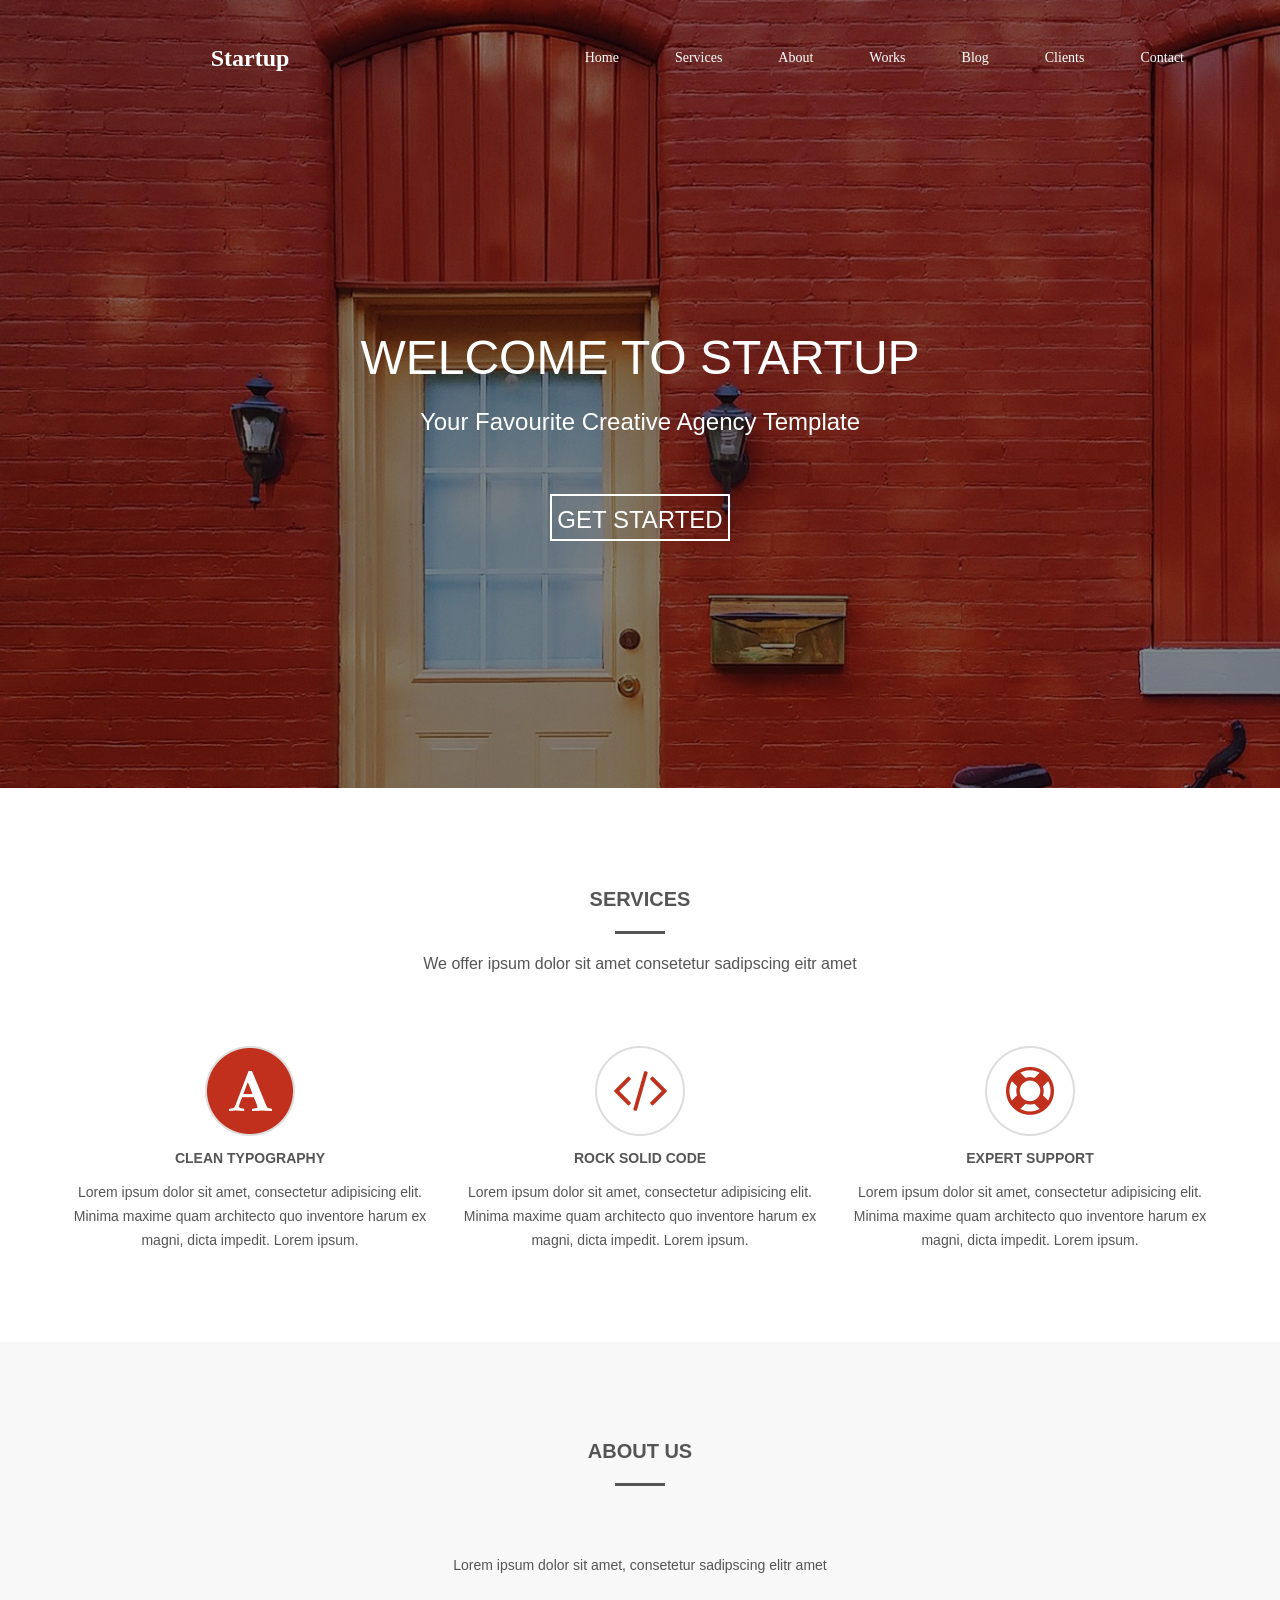
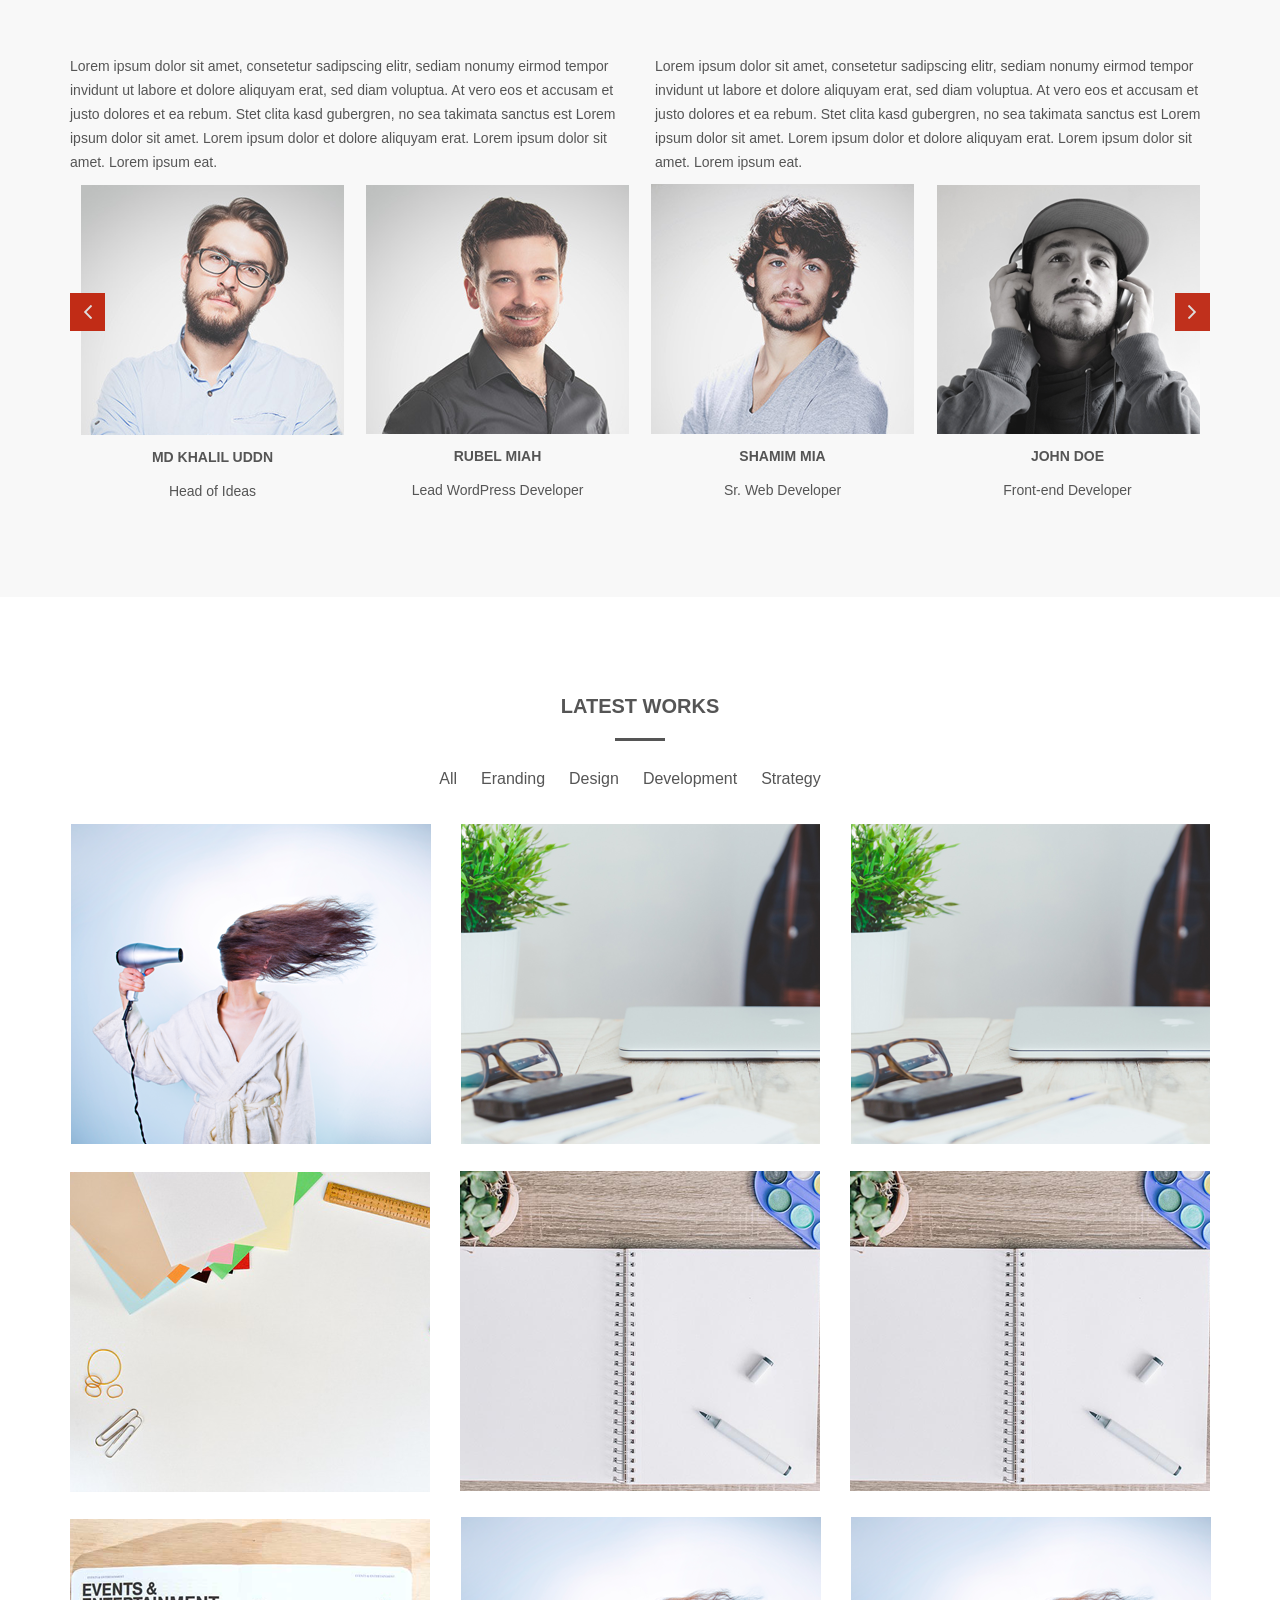
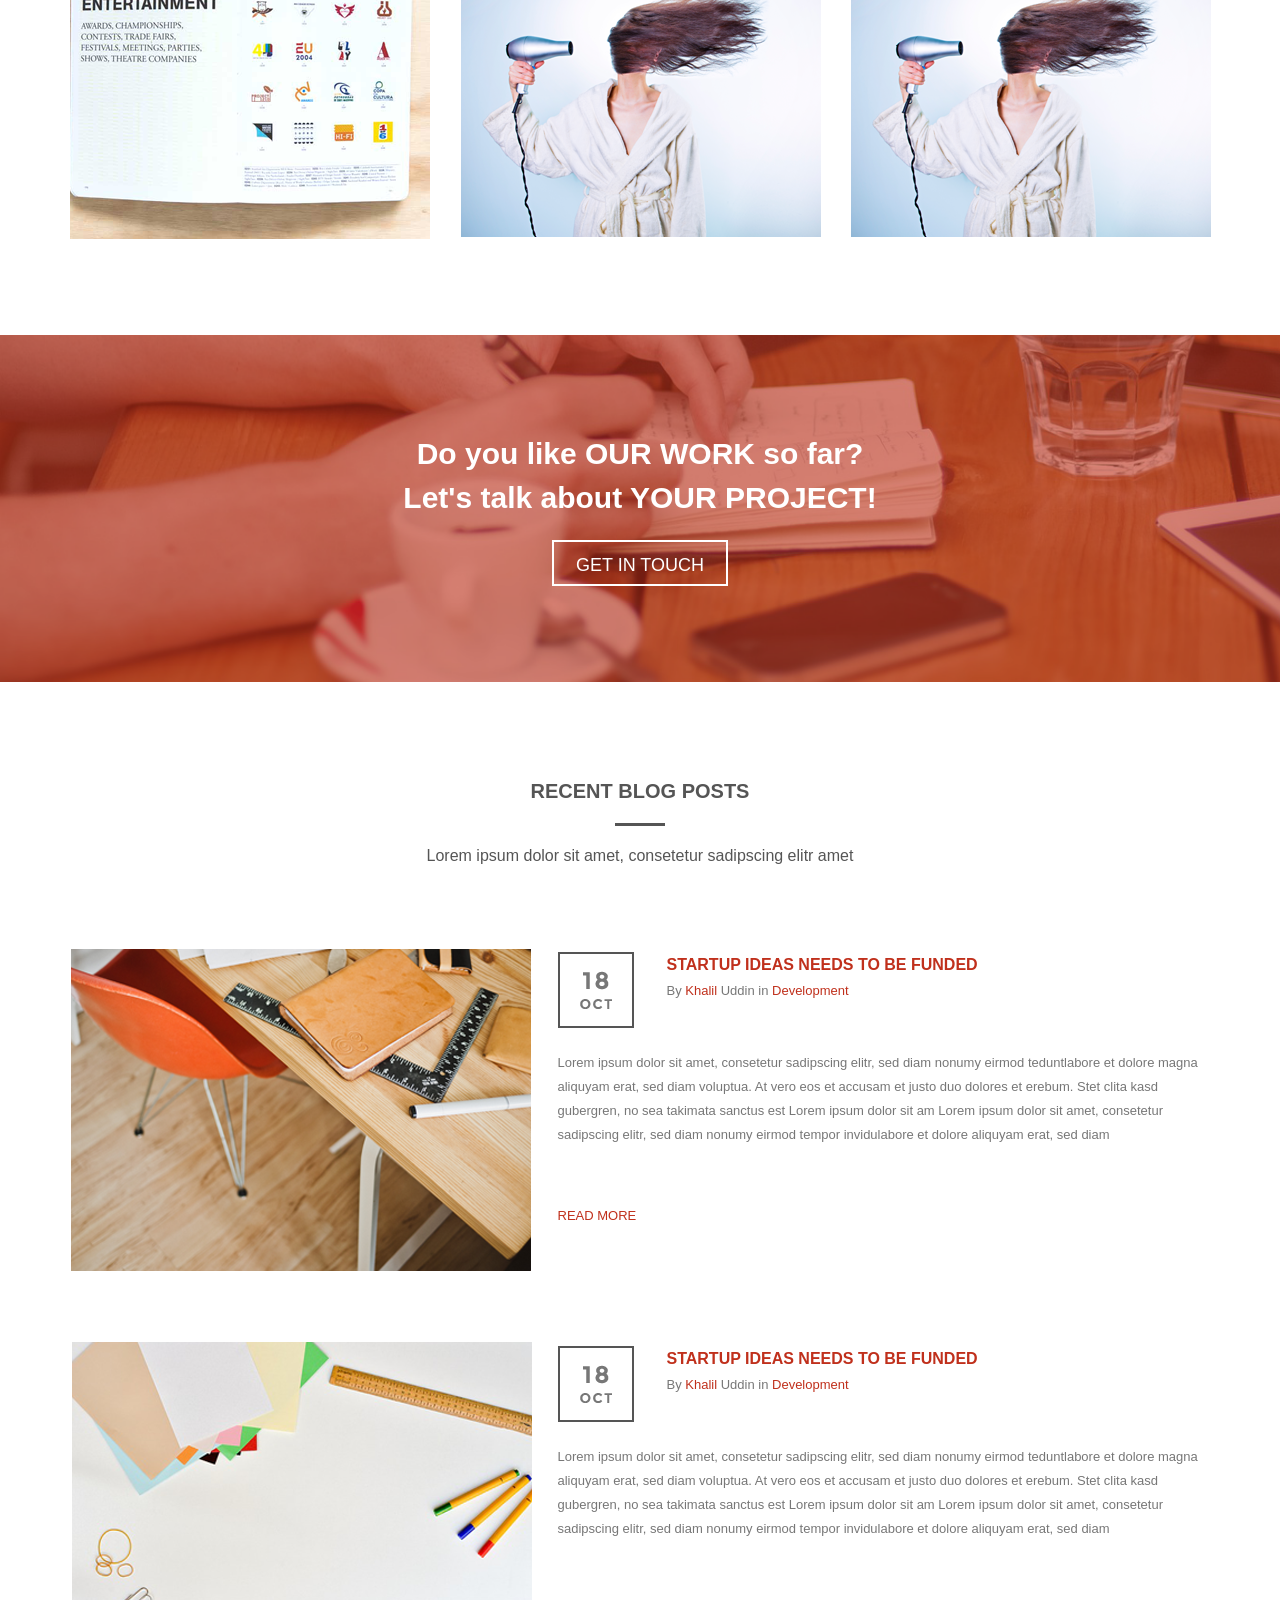
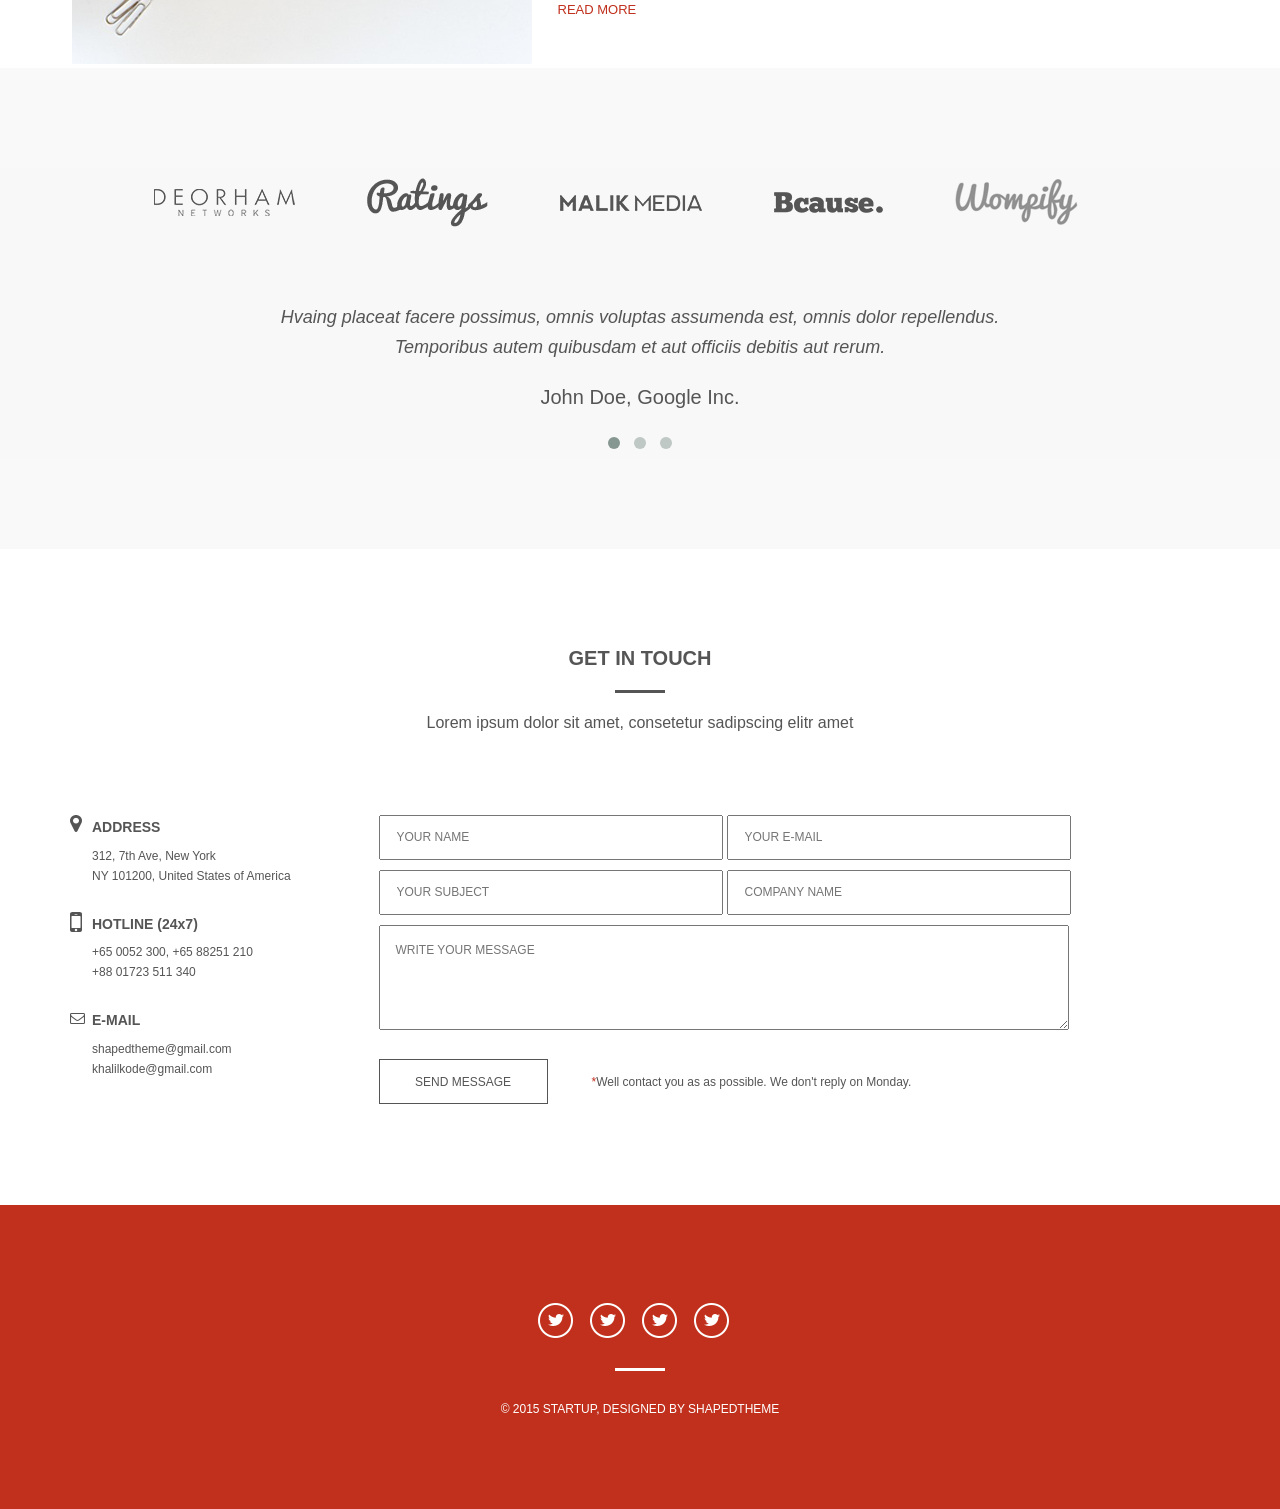
<file: example/index.html>
<!DOCTYPE html>
<html lang="ru">
<head>
	<meta charset="UTF-8">
	<meta http-equiv="X-UA-Compatible" content="IE=edge" />
	<meta name="viewport" content="width=device-width, initial-scale=1.0" />

	<!-- Titles -->
	<title>Start HTML - Bootstrap</title>
	<meta name="keywords" content="Ключевые слова...">
    <meta name="description" content="Описание страницы...">

	<!-- Syles -->
	<link rel="stylesheet" href="libs/bootstrap/css/bootstrap.min.css">
	<link rel="stylesheet" href="css/main.css">
	<link rel="stylesheet" type="text/css" href="css/default.css" />
    <link rel="stylesheet" type="text/css" href="css/component.css" />
	<link rel="stylesheet" href="fonts/noto/noto.css">
	<link rel="stylesheet" href="fonts/notoserif/notoserif.css">
	<link rel="stylesheet" href="fonts/als-rubl/als-rubl.css">

	<!-- Owl Carousel -->
	<link rel="stylesheet" href="libs/owl-carousel/owl.carousel.css">
	<link rel="stylesheet" href="libs/owl-carousel/owl.theme.css">

	<!-- FavIcons -->
	<link rel="shortcut icon" href="img/favicons/favicon-48x48.ico"  type="image/x-icon" />
    <link rel="apple-touch-icon" href="img/favicons/apple-touch-icon.png">
	
	<script src="js/modernizr.custom.js"></script>
    
	<!-- HTML5 shim and Respond.js for IE8 support of HTML5 elements and media queries -->
	    <!-- WARNING: Respond.js doesn't work if you view the page via file:// -->
	    <!--[if lt IE 9]>
	      <script src="https://oss.maxcdn.com/html5shiv/3.7.3/html5shiv.min.js"></script>
	      <script src="https://oss.maxcdn.com/respond/1.4.2/respond.min.js"></script>
	    <![endif]-->
</head>
<body>

	<!--[if lt IE 8]>
	    <p class="browserupgrade">Вы используете <strong>устаревшую</strong> версию браузера. Пожалуйста <a href="http://browsehappy.com/">обновите свой браузер</a>.</p>
	<![endif]-->

	<!-- Здесь пишем код -->
   

	<div class="header">
	    <div class="container">
	        <div class="row">
	            <div class="col-xs-12 col-sm-12 col-md-12 col-lg-4">
	                <div class="logo">
	                   <a href="#">Startup</a>
	                </div>
	            </div>
	            <div class="col-xs-12 col-sm-12 col-md-12 col-lg-8 nav_margin">
	                <nav>
                        <a href="#" id="pull">Navigation</a>
	                    <ul id="mobile_nav">
	                        <li><a href="#">Home</a></li>
	                        <li><a href="#">Services</a></li>
	                        <li><a href="#">About</a></li>
	                        <li><a href="#">Works</a></li>
	                        <li><a href="#">Blog</a></li>
	                        <li><a href="#">Clients</a></li>
	                        <li><a href="#">Contact</a></li>
	                    </ul>
	                </nav>
	            </div>
	        </div>
	        <div class="row">
	            <div class="col-xs-12 banner">
	                <h1>WELCOME TO STARTUP</h1>
	                <h3>Your Favourite Creative Agency Template</h3>
	                <div class="get_started">
	                    <a href="#">GET STARTED</a>
	                </div>
	            </div>
	        </div>
	    </div>
	</div>
	
	
	<div class="slide2">
	    <div class="container">
	    <div class="row">
	        <div class="col-xs-12">
	            <h4>SERVICES</h4>
	            <div class="metka"></div>
	            <p class="about">We offer ipsum dolor sit amet consetetur sadipscing eitr amet</p>
	        </div>
	    </div>
	    <div class="row">
	        <div class="col-xs-12 col-sm-12 col-md-4 col-lg-4">
	            <div class="punkt">
	                <img src="img/a.png" alt="">
	                <h6>CLEAN TYPOGRAPHY</h6>
	                <p>Lorem ipsum dolor sit amet, consectetur adipisicing elit. Minima maxime quam architecto quo inventore harum ex magni, dicta impedit. Lorem ipsum.</p>
	            </div>
	        </div>
	        <div class="col-xs-12 col-sm-12 col-md-4 col-lg-4">
	            <div class="punkt">
	                <img src="img/b.png" alt="">
	                <h6>ROCK SOLID CODE</h6>
	                <p>Lorem ipsum dolor sit amet, consectetur adipisicing elit. Minima maxime quam architecto quo inventore harum ex magni, dicta impedit. Lorem ipsum.</p>
	            </div>
	        </div>
	        <div class="col-xs-12 col-sm-12 col-md-4 col-lg-4">
	            <div class="punkt">
	                <img src="img/c.png" alt="">
	                <h6>EXPERT SUPPORT</h6>
	                <p>Lorem ipsum dolor sit amet, consectetur adipisicing elit. Minima maxime quam architecto quo inventore harum ex magni, dicta impedit. Lorem ipsum.</p>
	            </div>
	        </div>
	    </div>
	</div>
	</div>

    
    <div class="slide3">
        <div class="container">
       <div class="row">
	        <div class="col-xs-12">
	            <h4>ABOUT US</h4>
	            <div class="metka"></div>
	            <p class="about">Lorem ipsum dolor sit amet, consetetur sadipscing elitr amet</p>
	        </div>
	    </div>
        <div class="row">
            <div class="col-xs-12 col-sm-6 col-md-6 col-lg-6">
                <p>Lorem ipsum dolor sit amet, consetetur sadipscing elitr, sediam nonumy eirmod tempor invidunt ut labore et dolore aliquyam erat, sed diam voluptua. At vero eos et accusam et justo dolores et ea rebum. Stet clita kasd gubergren, no sea takimata sanctus est Lorem ipsum dolor sit amet. Lorem ipsum dolor et dolore aliquyam erat. Lorem ipsum dolor sit amet. Lorem ipsum eat.</p>
            </div>
            <div class="col-xs-12 col-sm-6 col-md-6 col-lg-6">
                <p>Lorem ipsum dolor sit amet, consetetur sadipscing elitr, sediam nonumy eirmod tempor invidunt ut labore et dolore aliquyam erat, sed diam voluptua. At vero eos et accusam et justo dolores et ea rebum. Stet clita kasd gubergren, no sea takimata sanctus est Lorem ipsum dolor sit amet. Lorem ipsum dolor et dolore aliquyam erat. Lorem ipsum dolor sit amet. Lorem ipsum eat.</p>
            </div>
        </div>
        <div class="row">
            <div class="col-xs-12 col-lg-12 slide4">
                <div id="slider_container" class="owl-carousel">
                   <div class="foto">
                       <div class="decoration">
                          <ul>
                              <li><a href="#"><img src="img/fb.png" alt=""></a></li>
                              <li><a href="#"><img src="img/twitter.png" alt=""></a></li>
                              <li><a href="#"><img src="img/google.png" alt=""></a></li>
                              <li><a href="#"><img src="img/in.png" alt=""></a></li>
                          </ul> 
                       </div>
                        <img src="img/foto1.png" alt="">
                        <h6>MD KHALIL UDDN</h6>
                        <p class="special">Head of Ideas</p>
                   </div>
                   <div class="foto">
                       <div class="decoration">
                          <ul>
                              <li><a href="#"><img src="img/fb.png" alt=""></a></li>
                              <li><a href="#"><img src="img/twitter.png" alt=""></a></li>
                              <li><a href="#"><img src="img/google.png" alt=""></a></li>
                              <li><a href="#"><img src="img/in.png" alt=""></a></li>
                          </ul> 
                       </div>
                        <img src="img/foto2.png" alt="">
                        <h6>RUBEL MIAH</h6>
                        <p class="special">Lead WordPress Developer</p>
                   </div>
                   <div class="foto">
                       <div class="decoration">
                          <ul>
                              <li><a href="#"><img src="img/fb.png" alt=""></a></li>
                              <li><a href="#"><img src="img/twitter.png" alt=""></a></li>
                              <li><a href="#"><img src="img/google.png" alt=""></a></li>
                              <li><a href="#"><img src="img/in.png" alt=""></a></li>
                          </ul> 
                       </div>
                        <img src="img/foto3.png" alt="">
                        <h6>SHAMIM MIA</h6>
                        <p class="special">Sr. Web Developer</p>
                   </div>
                   <div class="foto">
                       <div class="decoration">
                          <ul>
                              <li><a href="#"><img src="img/fb.png" alt=""></a></li>
                              <li><a href="#"><img src="img/twitter.png" alt=""></a></li>
                              <li><a href="#"><img src="img/google.png" alt=""></a></li>
                              <li><a href="#"><img src="img/in.png" alt=""></a></li>
                          </ul> 
                       </div>
                        <img src="img/foto4.png" alt="">
                        <h6>JOHN DOE</h6>
                        <p class="special">Front-end Developer</p>
                   </div>
                   <div class="foto">
                       <div class="decoration">
                          <ul>
                              <li><a href="#"><img src="img/fb.png" alt=""></a></li>
                              <li><a href="#"><img src="img/twitter.png" alt=""></a></li>
                              <li><a href="#"><img src="img/google.png" alt=""></a></li>
                              <li><a href="#"><img src="img/in.png" alt=""></a></li>
                          </ul> 
                       </div>
                        <img src="img/foto1.png" alt="">
                        <h6>MD KHALIL UDDN</h6>
                        <p class="special">Head of Ideas</p>
                   </div>
                   <div class="foto">
                       <div class="decoration">
                          <ul>
                              <li><a href="#"><img src="img/fb.png" alt=""></a></li>
                              <li><a href="#"><img src="img/twitter.png" alt=""></a></li>
                              <li><a href="#"><img src="img/google.png" alt=""></a></li>
                              <li><a href="#"><img src="img/in.png" alt=""></a></li>
                          </ul> 
                       </div>
                        <img src="img/foto2.png" alt="">
                        <h6>RUBEL MIAH</h6>
                        <p class="special">Lead WordPress Developer</p>
                   </div>
                </div>
            </div>
        </div>

         </div>
    </div>
    
   <div class="slide6">
        <div class="container">
       <div class="row">
	        <div class="col-xs-12">
	            <h4>LATEST WORKS</h4>
	            <div class="metka"></div>
	            <div class="latest">
	                <ul>
	                    <li><a href="#">All</a></li>
	                    <li><a href="#">Eranding</a></li>
	                    <li><a href="#">Design</a></li>
	                    <li><a href="#">Development</a></li>
	                    <li><a href="#">Strategy</a></li>
	                </ul>
	            </div>
	        </div>
	    </div>
        
        <div class="row">
			<div class="col-xs-12 col-sm-12 col-md-12 col-lg-4 slide5">
			    <div class="grid cs-style-6">
					<figure>
						<img src="img/img1.png" alt="img01">
						<figcaption>
							<h3>Hair Dresser</h3>
							<span>Branding</span>
							<a href="http://dribbble.com/shots/1115632-Camera">VIEW  ></a>
						</figcaption>
					</figure>
				</div>
				<div class="grid cs-style-6">
					<figure>
						<img src="img/img3.png" alt="img03">
						<figcaption>
							<h3>Hair Dresser</h3>
							<span>Branding</span>
							<a href="http://dribbble.com/shots/1117308-Phone">VIEW  ></a>
						</figcaption>
					</figure>
				</div>
				<div class="grid cs-style-6">
					<figure>
						<img src="img/img4.png" alt="img04">
						<figcaption>
							<h3>Hair Dresser</h3>
							<span>Branding</span>
							<a href="http://dribbble.com/shots/1116685-Settings">VIEW  ></a>
						</figcaption>
					</figure>
                </div>
            </div>
            <div class="col-xs-12 col-sm-12 col-md-12 col-lg-4 slide5">
			    <div class="grid cs-style-6">
					<figure>
						<img src="img/img2.png" alt="img02">
						<figcaption>
							<h3>Hair Dresser</h3>
							<span>Branding</span>
							<a href="http://dribbble.com/shots/1115960-Music">VIEW  ></a>
						</figcaption>
					</figure>
				</div>
				<div class="grid cs-style-6">
					<figure>
						<img src="img/img5.png" alt="img05">
						<figcaption>
							<h3>Hair Dresser</h3>
							<span>Branding</span>
							<a href="http://dribbble.com/shots/1116775-Safari">VIEW  ></a>
						</figcaption>
					</figure>
				</div>
				<div class="grid cs-style-6">
					<figure>
						<img src="img/img1.png" alt="img06">
						<figcaption>
							<h3>Hair Dresser</h3>
							<span>Branding</span>
							<a href="http://dribbble.com/shots/1118904-Game-Center">VIEW  ></a>
						</figcaption>
					</figure>
				 </div>
            </div>
             <div class="col-xs-12 col-sm-12 col-md-12 col-lg-4 slide5">
			   <div class="grid cs-style-6">
					<figure>
						<img src="img/img2.png" alt="img02">
						<figcaption>
							<h3>Hair Dresser</h3>
							<span>Branding</span>
							<a href="http://dribbble.com/shots/1115960-Music">VIEW  ></a>
						</figcaption>
					</figure>
				</div>
				<div class="grid cs-style-6">
					<figure>
						<img src="img/img5.png" alt="img05">
						<figcaption>
							<h3>Hair Dresser</h3>
							<span>Branding</span>
							<a href="http://dribbble.com/shots/1116775-Safari">VIEW  ></a>
						</figcaption>
					</figure>
				</div>
				<div class="grid cs-style-6">
					<figure>
						<img src="img/img1.png" alt="img06">
						<figcaption>
							<h3>Hair Dresser</h3>
							<span>Branding</span>
							<a href="http://dribbble.com/shots/1118904-Game-Center">VIEW  ></a>
						</figcaption>
					</figure>
				</div>
			</div>
        </div>
    </div>
   </div>
    
    
    <div class="slide7">
        <div class="container">
        <div class="row">
            <div class="col-xs-12">
                <h4>Do you like OUR WORK so far?<br>
                Let's talk about YOUR PROJECT!
                </h4>
                <a href="#">GET IN TOUCH</a>
            </div>
        </div>
    </div>
    </div>
    
    <div class="slide8">
        <div class="container">
            <div class="row">
	            <div class="col-xs-12">
	                <h4>RECENT BLOG POSTS</h4>
	                <div class="metka"></div>
	                <p class="about">Lorem ipsum dolor sit amet, consetetur sadipscing elitr amet</p>
	            </div>
	        </div>
	        <div class="row">
	            <div class="col-xs-12 col-sm-12 col-md-5">
	                <div class="pikchar">
	                    <img src="img/recent_img.png" alt="">
	                </div>
	            </div>
	            <div class="col-xs-12 col-sm-12 col-md-7">
	                <div class="october">
	                    <div class="data">
	                        <img src="img/data.png" alt="">
	                    </div>
	                    <div class="caption">
	                        <h6>STARTUP IDEAS NEEDS TO BE FUNDED</h6>
	                        <p>By <span>Khalil</span> Uddin in <span>Development</span></p>
	                    </div>
	                </div>
	                <p class="opis">Lorem ipsum dolor sit amet, consetetur sadipscing elitr, sed diam nonumy eirmod teduntlabore et dolore magna aliquyam erat, sed diam voluptua. At vero eos et accusam et justo duo dolores et erebum. Stet clita kasd gubergren, no sea takimata sanctus est Lorem ipsum dolor sit am Lorem ipsum dolor sit amet, consetetur sadipscing elitr, sed diam nonumy eirmod tempor invidulabore et dolore aliquyam erat, sed diam </p>
	                <a href="#">READ MORE</a>
	            </div>
	        </div>
	        <div class="row">
	            <div class="col-xs-12 col-sm-12 col-md-5">
	                <div class="pikchar">
	                    <img src="img/recent_img1.png" alt="">
	                </div>
	            </div>
	            <div class="col-xs-12 col-sm-12 col-md-7">
	                <div class="october">
	                    <div class="data">
	                        <img src="img/data.png" alt="">
	                    </div>
	                    <div class="caption">
	                        <h6>STARTUP IDEAS NEEDS TO BE FUNDED</h6>
	                        <p>By <span>Khalil</span> Uddin in <span>Development</span></p>
	                    </div>
	                </div>
	                <p class="opis">Lorem ipsum dolor sit amet, consetetur sadipscing elitr, sed diam nonumy eirmod teduntlabore et dolore magna aliquyam erat, sed diam voluptua. At vero eos et accusam et justo duo dolores et erebum. Stet clita kasd gubergren, no sea takimata sanctus est Lorem ipsum dolor sit am Lorem ipsum dolor sit amet, consetetur sadipscing elitr, sed diam nonumy eirmod tempor invidulabore et dolore aliquyam erat, sed diam </p>
	                <a href="#">READ MORE</a>
	            </div>
	        </div>
        </div>
    </div>
    
    <div class="slide9">
        <div class="container">
            <div class="row">
                <div class="col-xs-12">
                    <ul>
                    <li><img src="img/logo1.png" alt=""></li>
                    <li><img src="img/logo2.png" alt=""></li>
                    <li><img src="img/logo3.png" alt=""></li>
                    <li><img src="img/logo4.png" alt=""></li>
                    <li><img src="img/logo6.png" alt=""></li>
                </ul>
                </div>
            </div>
            <div class="row">
                <div class="col-xs-12">
                   <div id="slider_container_2" class="owl-carousel">
                        <div class="text">
                            <p>
                                Hvaing placeat facere possimus, omnis voluptas assumenda est, omnis dolor repellendus.<br>Temporibus autem quibusdam et aut officiis debitis aut rerum.
                            </p>
                            <h3>John Doe, Google Inc.</h3>
                        </div>
                        <div class="text">
                            <p>
                                Hvaing placeat facere possimus, omnis voluptas assumenda est, omnis dolor repellendus.<br>Temporibus autem quibusdam et aut officiis debitis aut rerum.
                            </p>
                            <h3>John Doe, Google Inc.</h3>
                        </div>
                        <div class="text">
                            <p>
                                Hvaing placeat facere possimus, omnis voluptas assumenda est, omnis dolor repellendus.<br>Temporibus autem quibusdam et aut officiis debitis aut rerum.
                            </p>
                            <h3>John Doe, Google Inc.</h3>
                        </div>
                    </div>
                </div>
            </div>
        </div>
    </div>
    
    <div class="slide10">
        <div class="container">
            <div class="row">
	            <div class="col-xs-12">
	                <h4>GET IN TOUCH</h4>
	                <div class="metka"></div>
	                <p class="about">Lorem ipsum dolor sit amet, consetetur sadipscing elitr amet</p>
	            </div>
	        </div>
	        <div class="row">
	            <div class="col-xs-12 col-md-3 col-lg-3">
	                <div class="address">
	                    <h5>ADDRESS</h5>
	                    <p>312, 7th Ave, New York<br>NY 101200, United States of America</p>
	                </div>
	                <div class="hotline">
	                    <h5>HOTLINE (24x7)</h5>
	                    <p>+65 0052 300, +65 88251 210<br>+88 01723 511 340</p>
	                </div>
	                <div class="mail">
	                    <h5>E-MAIL</h5>
	                    <p>shapedtheme@gmail.com<br>khalilkode@gmail.com</p>
	                </div>
	            </div>
	            <div class="col-xs-12 col-md-9 col-lg-9">
	                 <form id="first_column" method="post" action="index.html">
                        <p><input type="text" name="name" value="" placeholder="YOUR NAME"></p>
                        <p><input type="text" name="email" value="" placeholder="YOUR E-MAIL"></p>
                        
                    </form>
                    <form id="second_column" method="post" action="index.html">
                        <p><input type="text" name="subject" value="" placeholder="YOUR SUBJECT"></p>
                        <p><input type="text" name="company" value="" placeholder="COMPANY NAME"></p>
                    </form>
                    <form method="post" action="index.html">
                        <p><textarea type="text" name="about" cols="84" rows="5" wrap="hard" value="" placeholder="WRITE YOUR MESSAGE"></textarea></p>
                    </form>
                    <div class="buttom">
                        <a href="#">SEND MESSAGE</a>
                        <p><span>*</span>Well contact you as as possible. We don't reply on Monday.</p>
                    </div>
	            </div>
	        </div>
        </div>
    </div>
    <div class="slide11">
        <div class="container">
            <div class="row">
                <div class="col-xs-12">
                    <ul>
                        <li><img src="img/footer_img.png" alt=""></li>
                        <li><img src="img/footer_img.png" alt=""></li>
                        <li><img src="img/footer_img.png" alt=""></li>
                        <li><img src="img/footer_img.png" alt=""></li>
                    </ul>
                     <div class="metka footer"></div>
                     <p>&#169 2015 STARTUP, DESIGNED BY SHAPEDTHEME</p>
                </div>
            </div> 
        </div>
    </div>
    <script src="https://ajax.googleapis.com/ajax/libs/jquery/1.11.3/jquery.min.js"></script>
	<script>window.jQuery || document.write('<script src="libs/jquery/jquery-1.11.2.min.js"><\/script>')</script>
	<!-- Vendors scripts -->
	<script src="libs/jquery/jquery-1.11.2.min.js"></script>
	<script src="libs/bootstrap/js/bootstrap.min.js"></script>
	<script src="libs/owl-carousel/owl.carousel.min.js"></script>
	<script src="js/toucheffects.js"></script>
	<!-- User script -->
	<script src="js/main.js"></script>
<!--	<script src="js/jquery.flatshadow.js"></script>-->


</body>
</html>
</file>
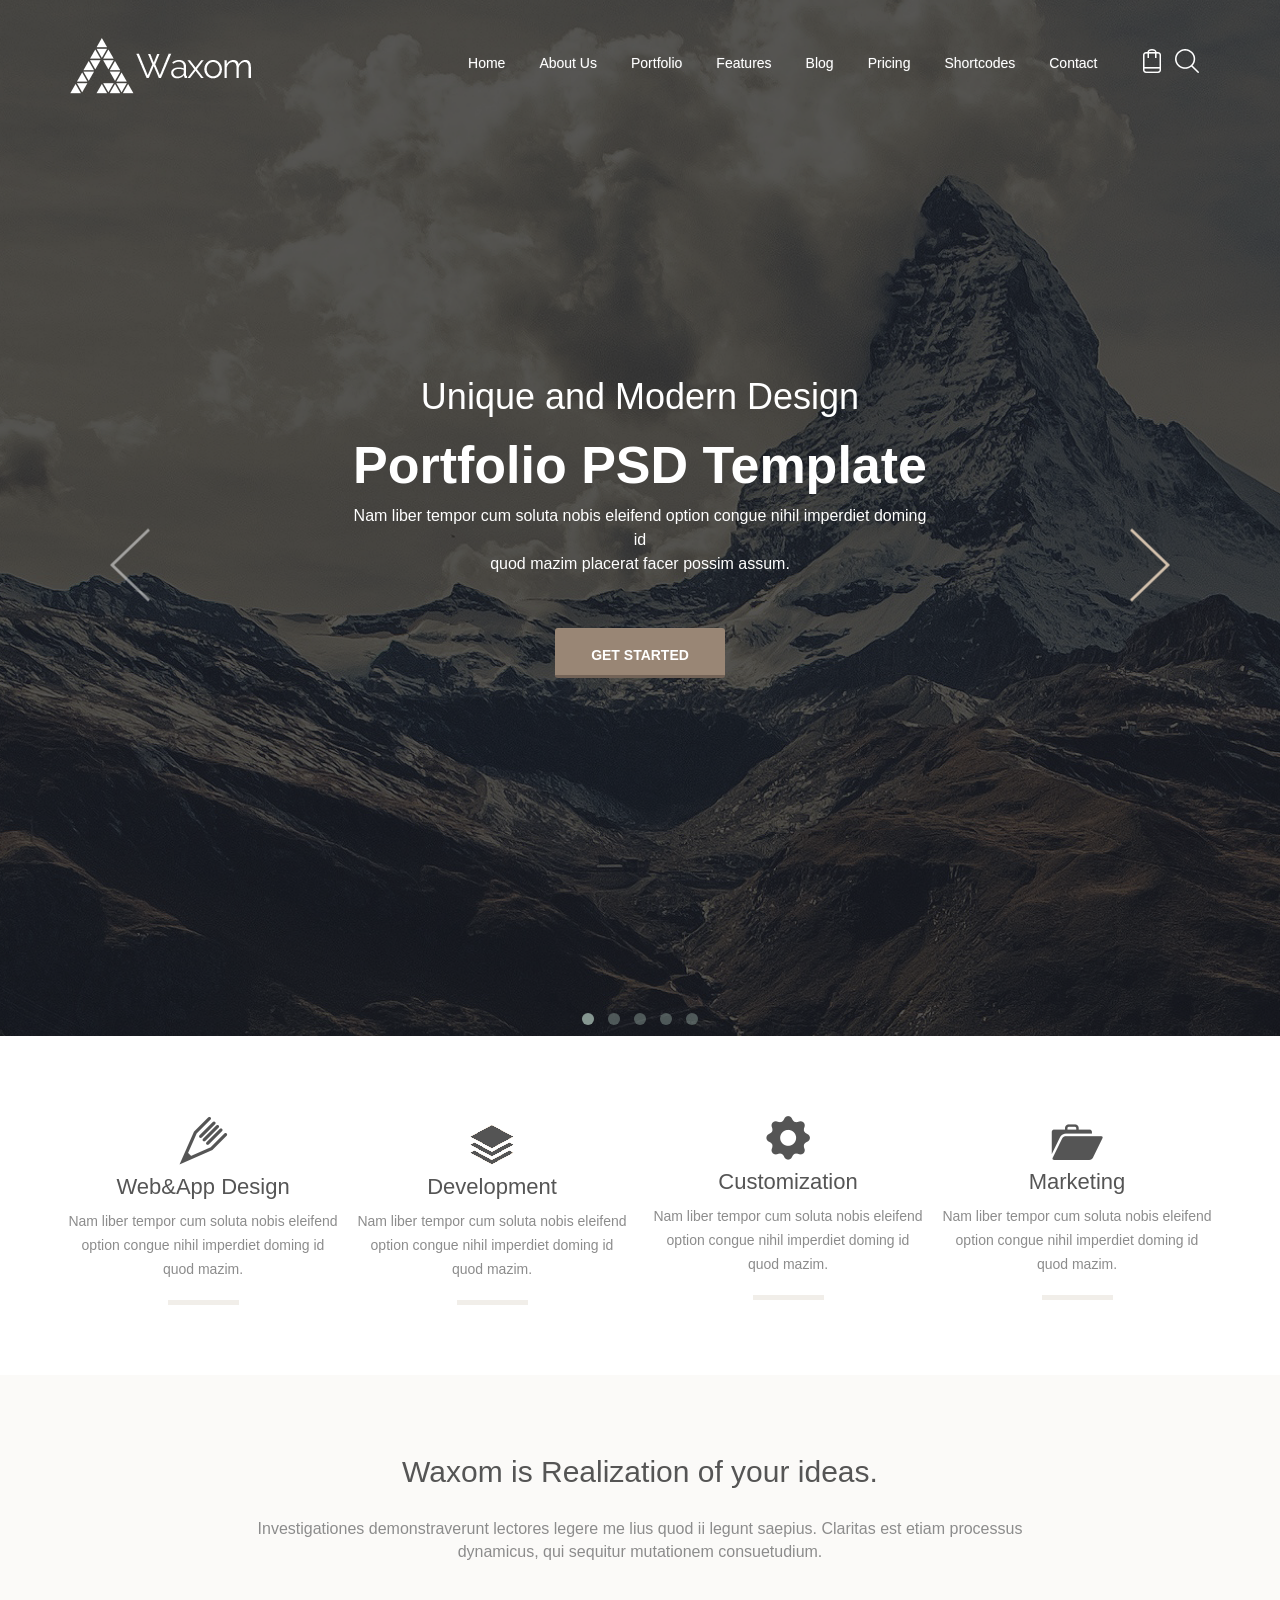
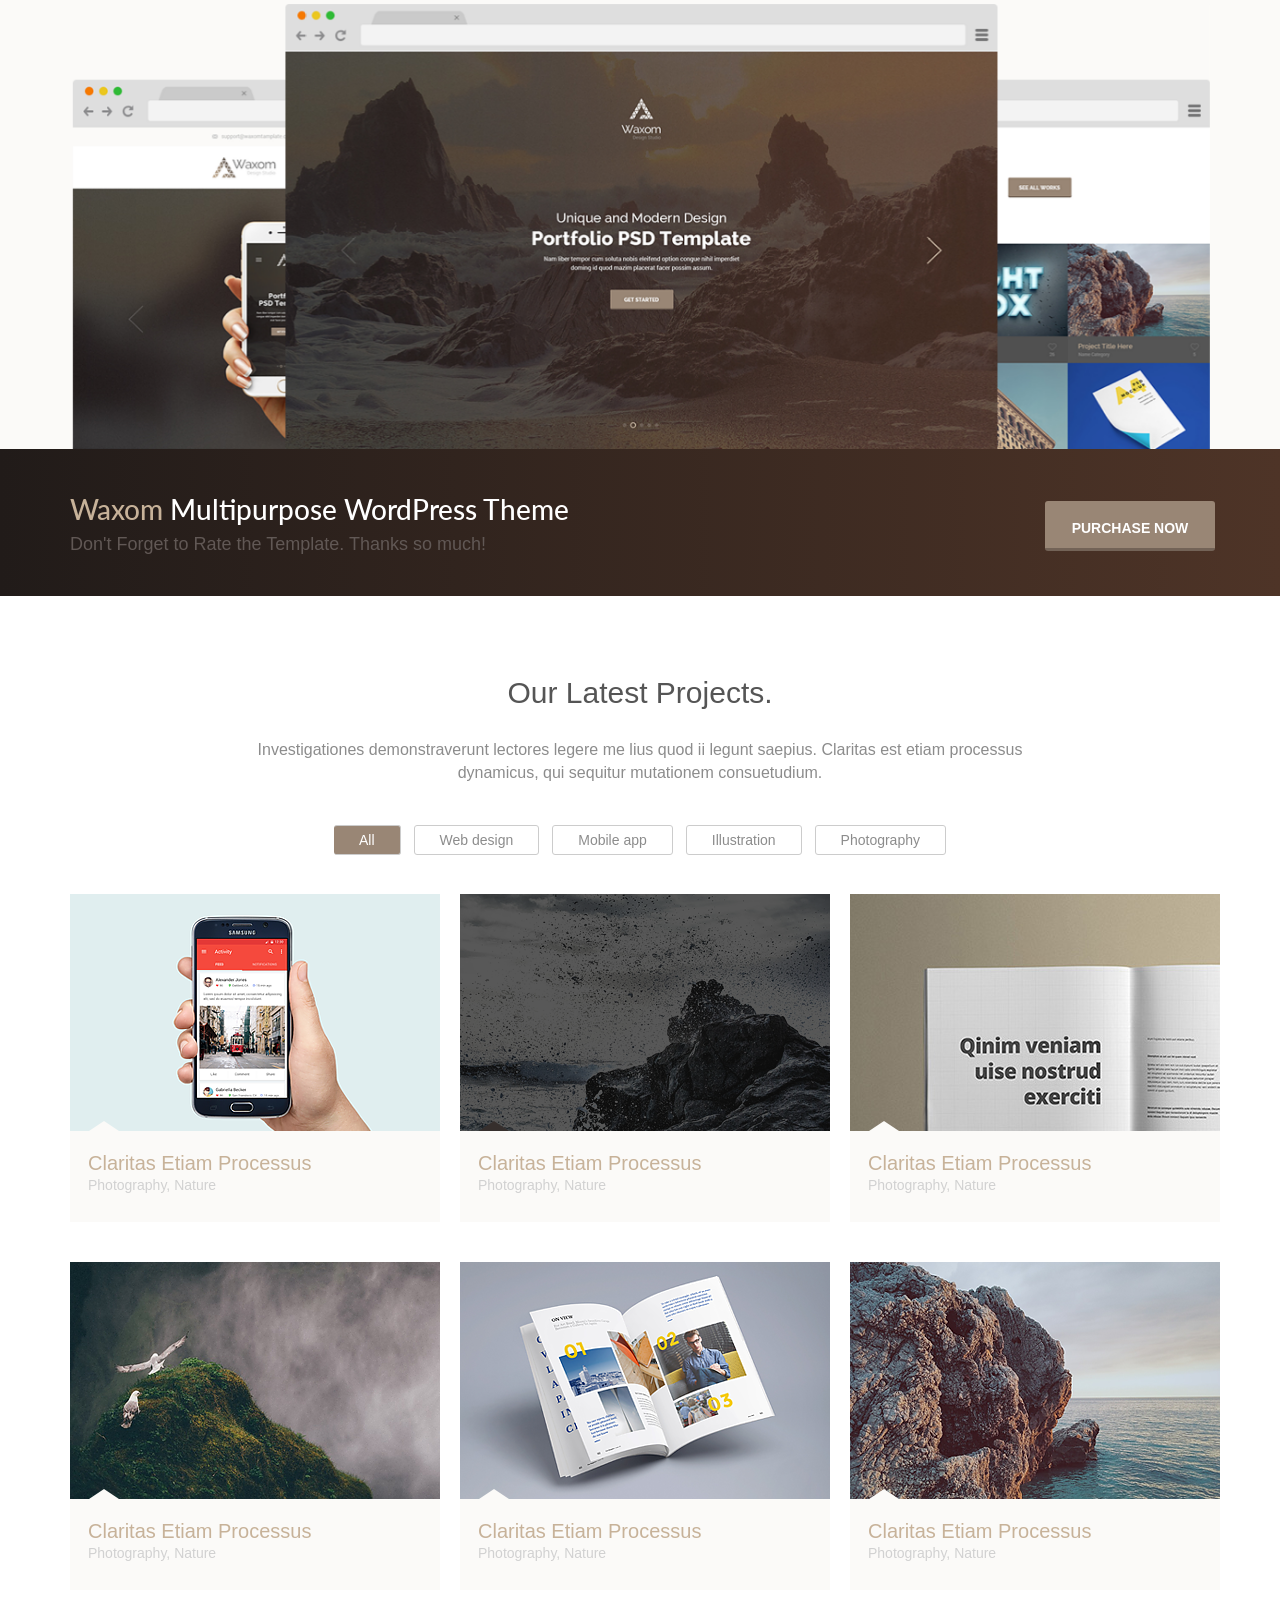
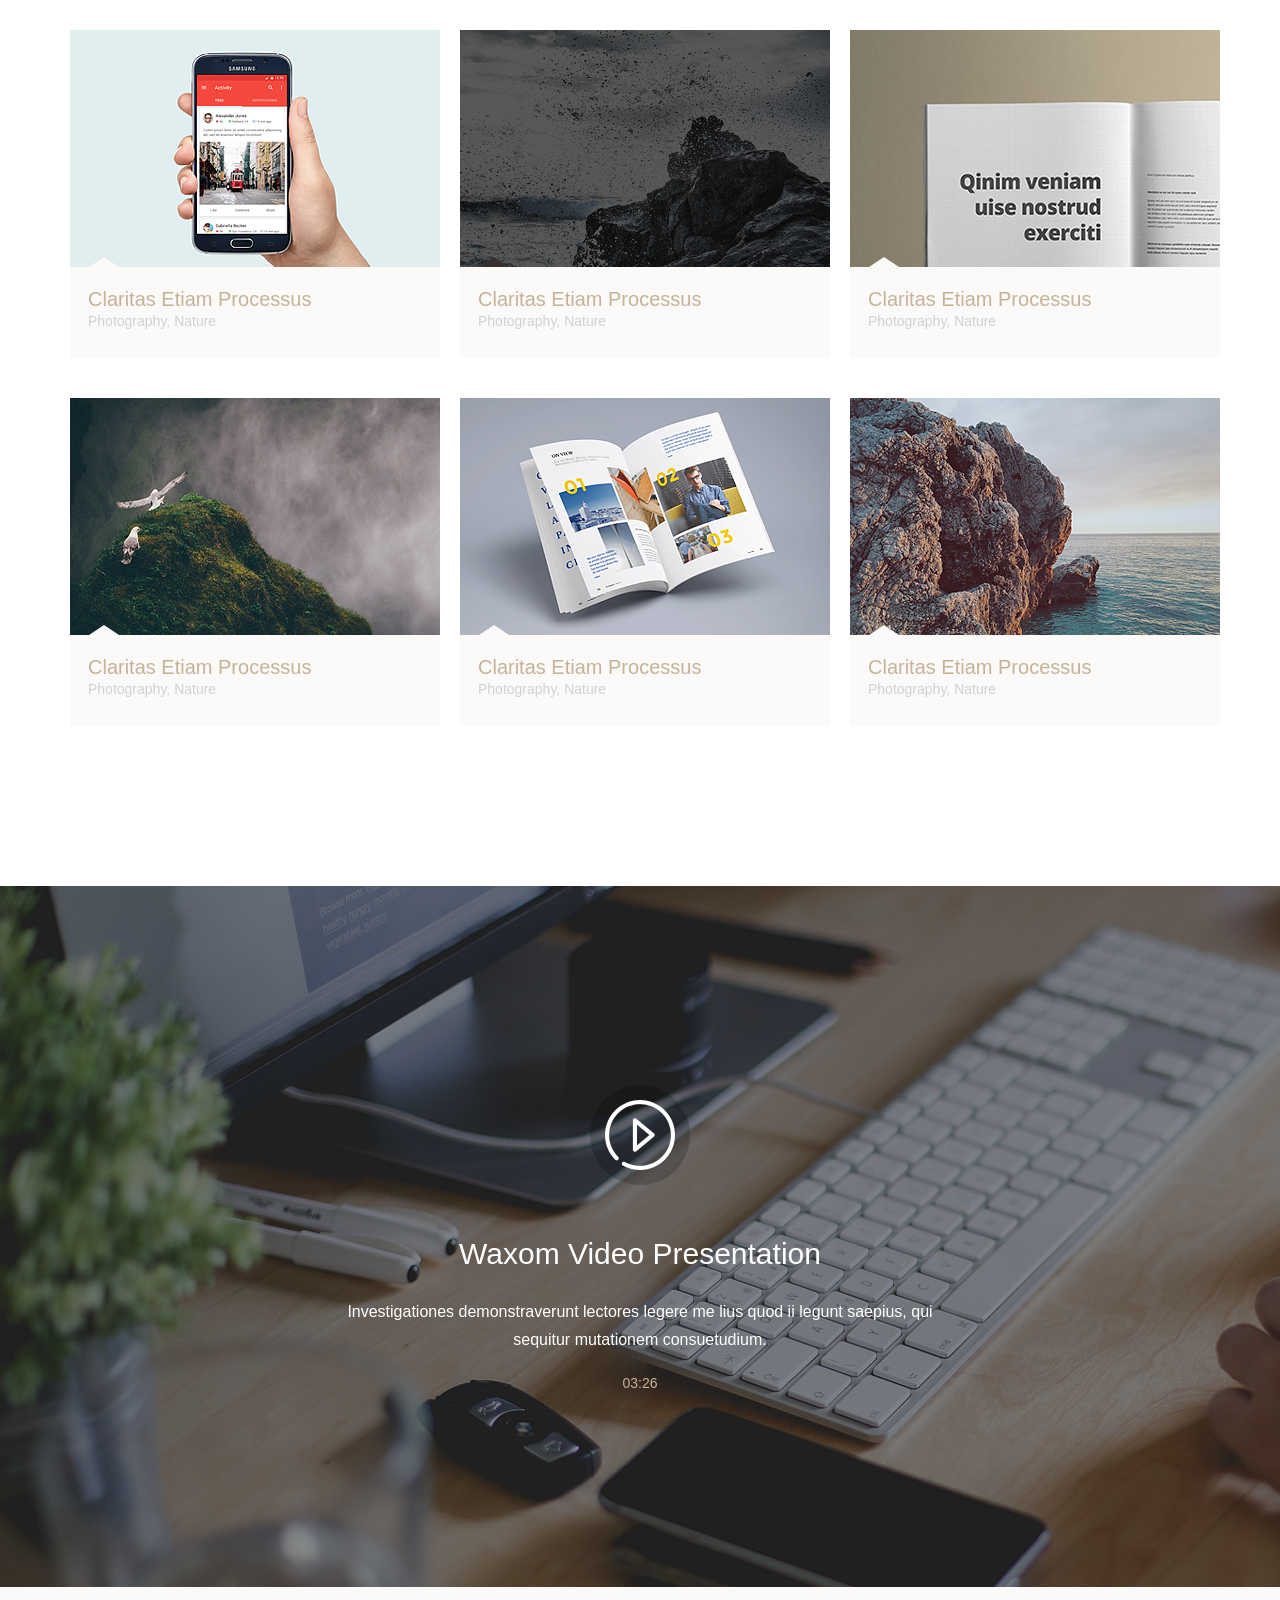
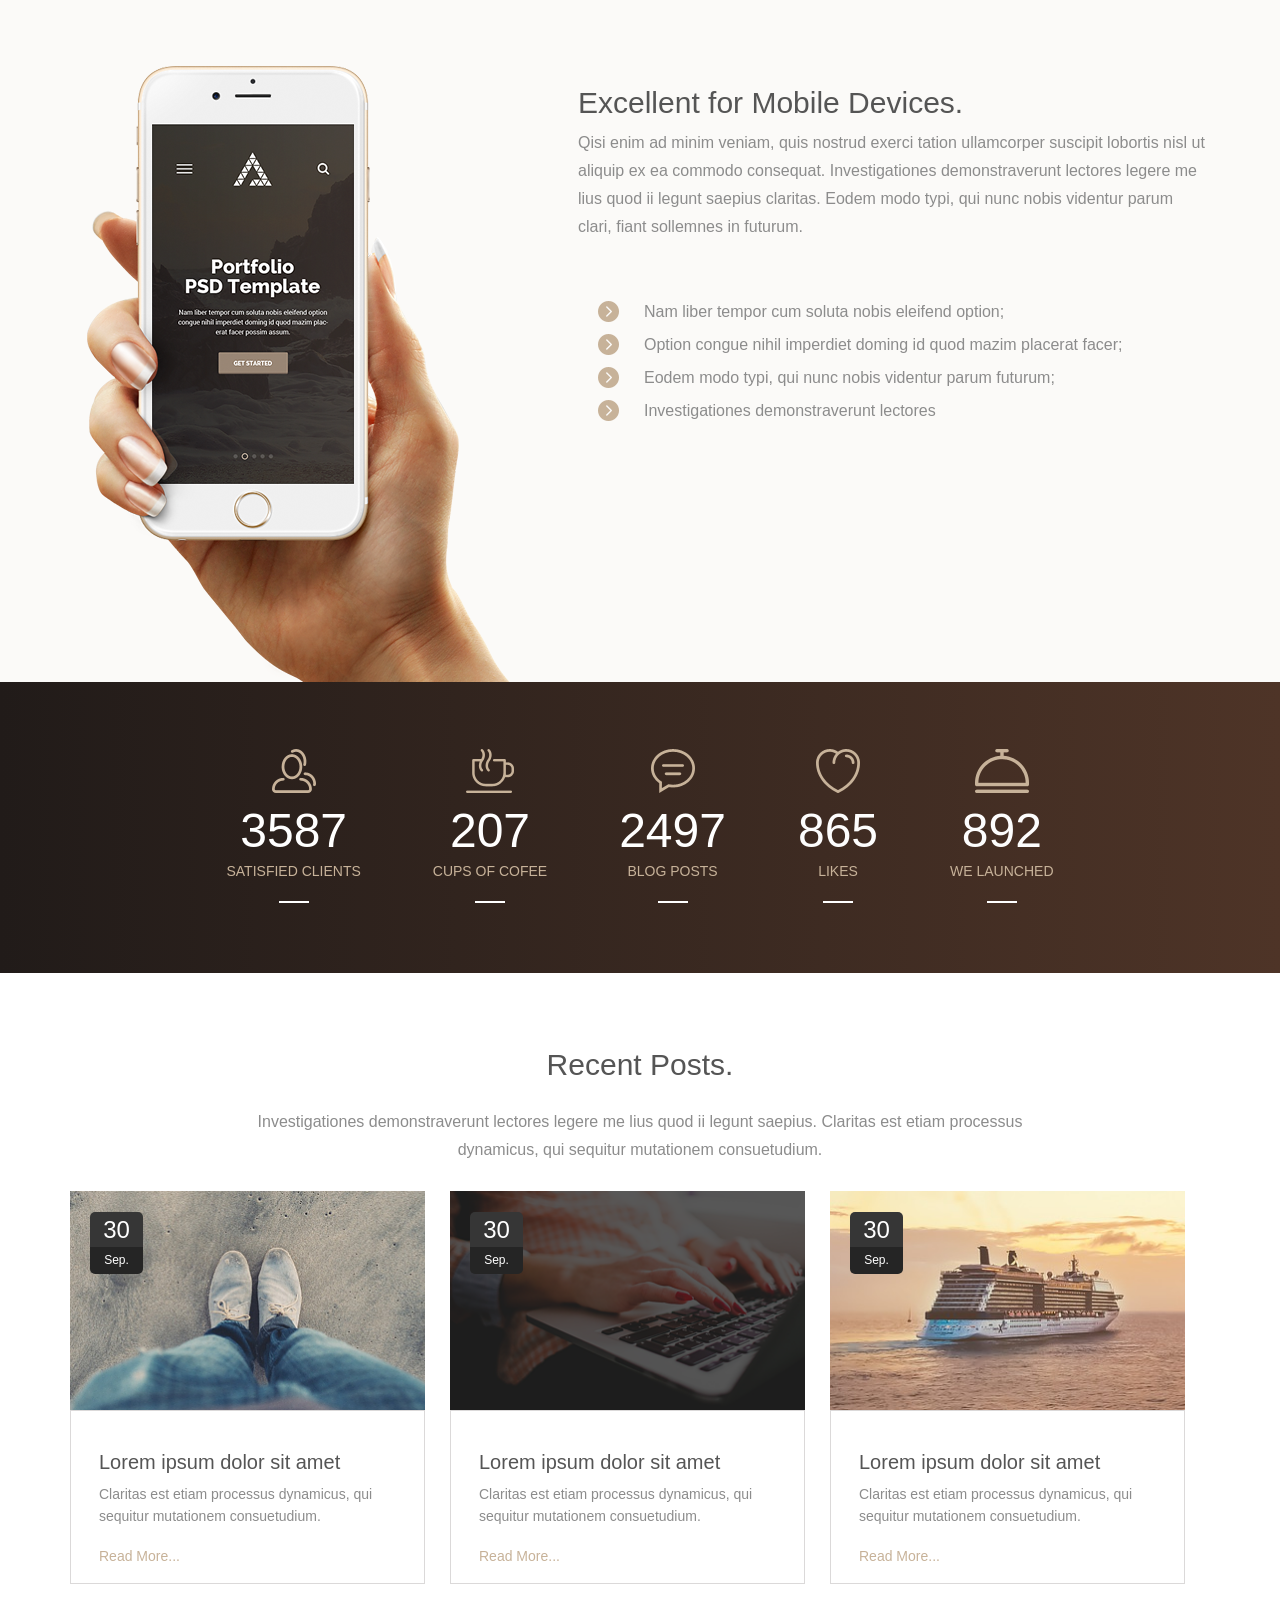
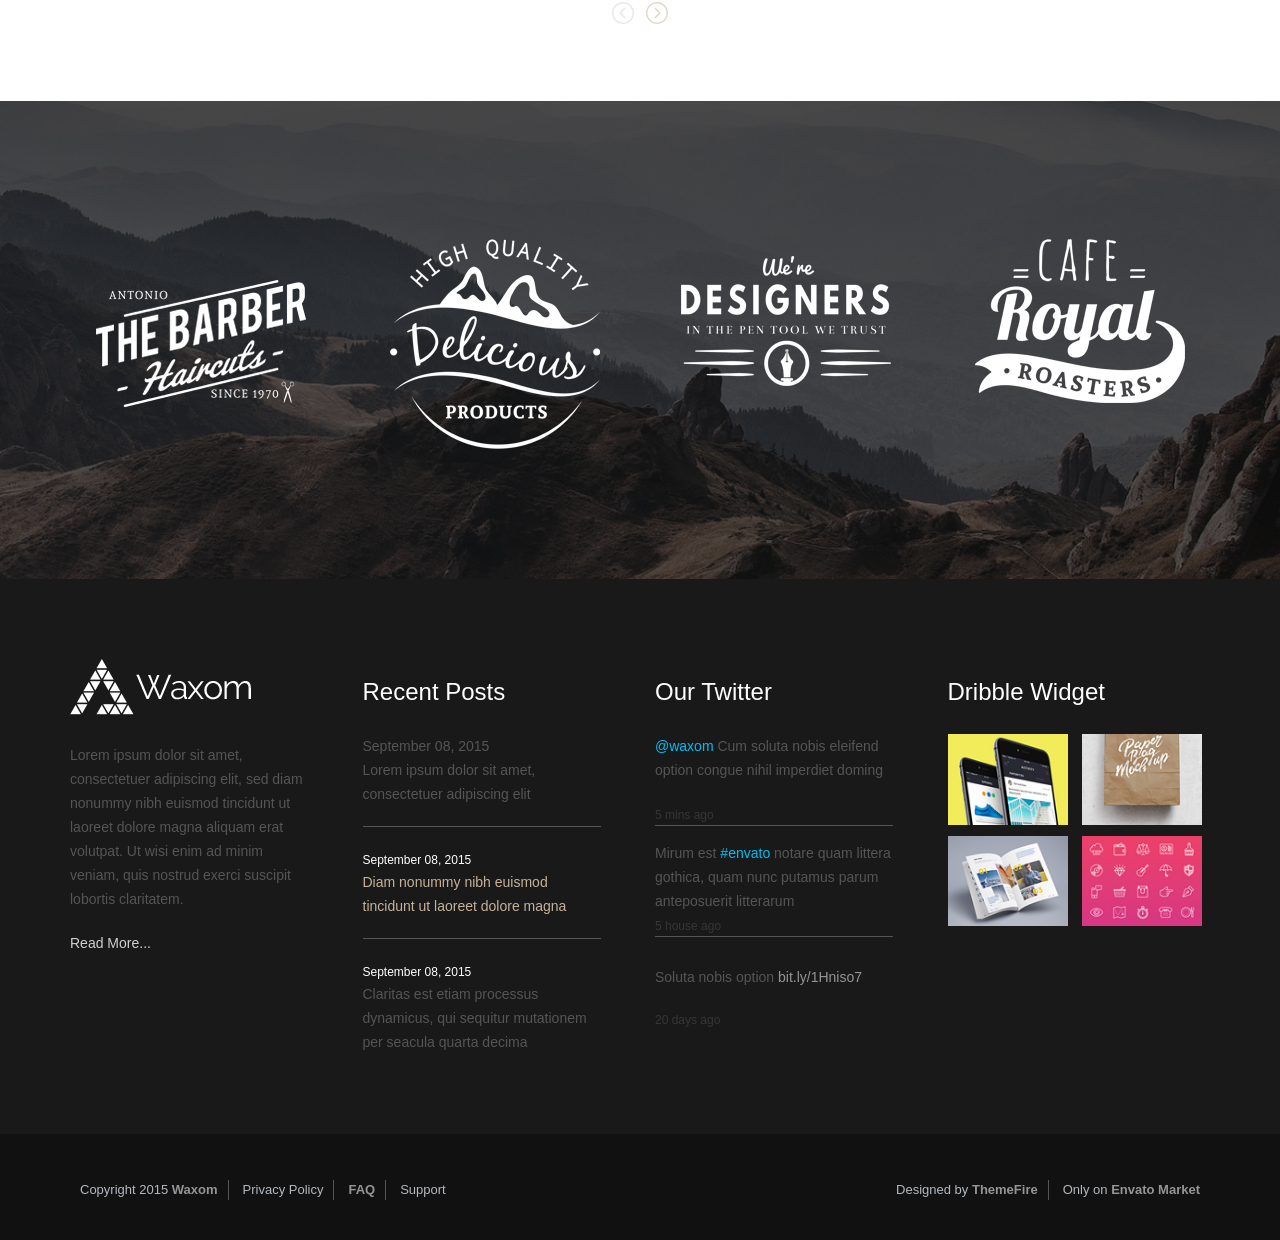
<file: landing1/index.html>
<!DOCTYPE html>
<html lang="ru">
<head>
	<meta charset="UTF-8">
	<meta http-equiv="X-UA-Compatible" content="IE=edge" />
	<meta name="viewport" content="width=device-width, initial-scale=1.0" />

	<!-- Titles -->
	<title>Start HTML - Bootstrap</title>
	<meta name="keywords" content="Ключевые слова...">
    <meta name="description" content="Описание страницы...">

	<!-- Syles -->
	<link rel="stylesheet" href="libs/bootstrap/css/bootstrap.min.css">
	<link rel="stylesheet" href="css/main.css">
	<link rel="stylesheet" type="text/css" href="css/default.css" />
    <link rel="stylesheet" type="text/css" href="css/component.css" />
	<link rel="stylesheet" href="fonts/noto/noto.css">
	<link rel="stylesheet" href="fonts/notoserif/notoserif.css">
	<link rel="stylesheet" href="fonts/als-rubl/als-rubl.css">
    <link rel="stylesheet" media="all" href="css/animate.css">
    <script src="js/wow.min.js"></script>
    <script>new WOW().init();</script>
   
	<!-- Owl Carousel -->
	<link rel="stylesheet" href="libs/owl-carousel/owl.carousel.css">
	<link rel="stylesheet" href="libs/owl-carousel/owl.theme.css">

	<!-- FavIcons -->
	<link rel="shortcut icon" href="img/favicons/favicon-48x48.ico"  type="image/x-icon" />
    <link rel="apple-touch-icon" href="img/favicons/apple-touch-icon.png">
	
<!--	<script src="js/modernizr.custom.js"></script>-->
	<!-- HTML5 shim and Respond.js for IE8 support of HTML5 elements and media queries -->
	    <!-- WARNING: Respond.js doesn't work if you view the page via file:// -->
	    <!--[if lt IE 9]>
	      <script src="https://oss.maxcdn.com/html5shiv/3.7.3/html5shiv.min.js"></script>
	      <script src="https://oss.maxcdn.com/respond/1.4.2/respond.min.js"></script>
	    <![endif]-->
</head>
<body>

	<!--[if lt IE 8]>
	    <p class="browserupgrade">Вы используете <strong>устаревшую</strong> версию браузера. Пожалуйста <a href="http://browsehappy.com/">обновите свой браузер</a>.</p>
	<![endif]-->

	<!-- Здесь пишем код -->
   <section class="header">
       <div class="container">
           <div class="row">
              <div class="col-xs-12 col-sm-12 col-md-2 col-lg-2">
                  <div class="logo">
                      <a href="#"><img src="img/logo.png" alt=""></a>
                  </div>
              </div>
              <div class="col-xs-12 col-sm-12 col-md-9 col-lg-9">
                 <a href="#" id="pull">Navigation</a>
                  <ul id="mobile_nav">
                      <li><a href="#">Home</a></li>
                      <li><a href="#">About Us</a></li>
                      <li><a href="#">Portfolio</a></li>
                      <li><a href="#">Features</a></li>
                      <li><a href="#">Blog</a></li>
                      <li><a href="#">Pricing</a></li>
                      <li><a href="#">Shortcodes</a></li>
                      <li><a href="#">Contact</a></li>
                  </ul>
              </div>
              <div class="col-xs-12 col-sm-12 col-md-1 col-lg-1">
                  <div class="research_img">
                      <img src="img/research1.png" alt="">
                      <img src="img/research2.png" alt="">
                  </div>
              </div> 
           </div>
           <div class="row">
               <div class="col-xs-12 col-lg-12">
                    <div id="slider_container" class="owl-carousel">
                     <div class="slider">
                         <h3>Unique and Modern Design</h3>  
                         <h1>Portfolio PSD Template</h1>
                         <h6>Nam liber tempor cum soluta nobis eleifend option congue nihil imperdiet doming id<br> quod mazim placerat facer possim assum.</h6>
                         <a class="buttom" href="#">GET STARTED</a>
                     </div>
                        <div class="slider">
                         <h3>Unique and Modern Design</h3>  
                         <h1>Portfolio PSD Template</h1>
                         <h6>Nam liber tempor cum soluta nobis eleifend option congue nihil imperdiet doming id<br> quod mazim placerat facer possim assum.</h6>
                         <a class="buttom" href="#">GET STARTED</a>
                     </div>
                     <div class="slider">
                         <h3>Unique and Modern Design</h3>  
                         <h1>Portfolio PSD Template</h1>
                         <h6>Nam liber tempor cum soluta nobis eleifend option congue nihil imperdiet doming id<br> quod mazim placerat facer possim assum.</h6>
                         <a class="buttom" href="#">GET STARTED</a>
                     </div>
                      <div class="slider">
                         <h3>Unique and Modern Design</h3>  
                         <h1>Portfolio PSD Template</h1>
                         <h6>Nam liber tempor cum soluta nobis eleifend option congue nihil imperdiet doming id<br> quod mazim placerat facer possim assum.</h6>
                         <a class="buttom" href="#">GET STARTED</a>
                     </div>
                      <div class="slider">
                         <h3>Unique and Modern Design</h3>  
                         <h1>Portfolio PSD Template</h1>
                         <h6>Nam liber tempor cum soluta nobis eleifend option congue nihil imperdiet doming id<br> quod mazim placerat facer possim assum.</h6>
                         <a class="buttom" href="#">GET STARTED</a>
                     </div>
                   </div>
               </div>
           </div>
       </div>
   </section>
    
    <section>
        <div class="container">
            <div class="row">
                <div class="col-xs-12 col-sm-12 col-md-6 col-lg-6 slide2">
                    <div class="advantage bounceInRight wow">
		                <img src="img/pensel.png" alt="">
		                <h5>Web&App Design</h5>
		                <p>Nam liber tempor cum soluta nobis eleifend option congue nihil imperdiet doming id quod mazim.</p>
		                <div class="polosa"></div>
		                    <div class="advantage_hover">
		                        <img src="img/pensel_hover.png" alt="">
		                        <h5>Web&App Design</h5>
		                        <p>Nam liber tempor cum soluta nobis eleifend option congue nihil imperdiet doming id quod mazim.</p>
		                        <div class="polosa_hover"></div>
	                        </div>
	                </div>
	                <div class="advantage bounceInRight wow">
		                <img src="img/sloi.png" alt="">
		                <h5>Development</h5>
		                <p>Nam liber tempor cum soluta nobis eleifend option congue nihil imperdiet doming id quod mazim.</p>
		                <div class="polosa"></div>
		                <div class="advantage_hover">
		                       <img src="img/sloi_hover.png" alt="">
		                        <h5>Development</h5>
		                        <p>Nam liber tempor cum soluta nobis eleifend option congue nihil imperdiet doming id quod mazim.</p>
		                        <div class="polosa_hover"></div>
	                        </div>
	                </div>
                </div>
                
                <div class="col-xs-12 col-sm-12 col-md-6 col-lg-6 slide2">
                    <div class="advantage bounceInRight wow">
		                 <img src="img/detaly.png" alt="">
		                 <h5>Customization</h5>
		                 <p>Nam liber tempor cum soluta nobis eleifend option congue nihil imperdiet doming id quod mazim.</p>
		                 <div class="polosa"></div>
		                 <div class="advantage_hover">
		                        <img src="img/detaly_hover.png" alt="">
		                         <h5>Customization</h5>
		                         <p>Nam liber tempor cum soluta nobis eleifend option congue nihil imperdiet doming id quod mazim.</p>
		                         <div class="polosa_hover"></div>
	                        </div>
	                </div>
	                <div class="advantage bounceInRight wow">
		                <img src="img/folder.png" alt="">
		                <h5>Marketing</h5>
		                <p>Nam liber tempor cum soluta nobis eleifend option congue nihil imperdiet doming id quod mazim.</p>
		                <div class="polosa"></div>
		                <div class="advantage_hover">
		                       <img src="img/folder_hover.png" alt="">
		                        <h5>Marketing</h5>
		                        <p>Nam liber tempor cum soluta nobis eleifend option congue nihil imperdiet doming id quod mazim.</p>
		                        <div class="polosa_hover"></div>
	                        </div>
	                </div>
                </div>
                
            </div>
        </div>
    </section>
   
   <section class="slide3">
       <div class="container">
           <div class="row">
               <div class="col-xs-12 col-lg-12">
                  <h5>
                      Waxom is Realization of your ideas.
                  </h5> 
                  <p>
                     Investigationes demonstraverunt lectores legere me lius quod ii legunt saepius. Claritas est etiam processus<br> dynamicus, qui sequitur mutationem consuetudium. 
                  </p>
                   <div class="scrin bounceInDown wow">
                       <img src="img/scrin.png" alt="">
                   </div>
               </div>
           </div>
       </div>
   </section>
   
   <section class="gradient">
       <div class="container">
           <div class="row">
              <div class="col-xs-12 col-sm-12 col-md-10 col-lg-10">
                 <h3><span>Waxom</span> Multipurpose WordPress Theme</h3>
                 <h6>Don't Forget to Rate the Template. Thanks so much!</h6> 
              </div>
              <div class="col-xs-12 col-sm-12 col-md-2 col-lg-2">
                  <a class="buttom" href="#">PURCHASE NOW</a>
              </div> 
           </div>
       </div>
   </section>
   
   <section class="slide4">
       <div class="container">
           <div class="row">
               <div class="col-xs-12 col-lg-12">
                  <h5 class="wow rollIn" data-wow-duration="1.5s" data-wow-delay="1.5s">
                      Our Latest Projects.
                  </h5> 
                  <p class="wow zoomInDown" data-wow-duration="1s" data-wow-delay="1s">
                     Investigationes demonstraverunt lectores legere me lius quod ii legunt saepius. Claritas est etiam processus<br> dynamicus, qui sequitur mutationem consuetudium. 
                  </p>
               </div> 
              </div>   
                  <div class="row">
                      <div class="col-xs-12 col-lg-12 slide4_tabs">
                          <div class="tabs_box wow zoomIn" data-wow-duration="1.5s" data-wow-delay="1.5s">
                              <ul class="tabs_menu">
                                  <li><a href="#tab1" class="active">All</a></li>
                                  <li><a href="#tab2">Web design</a></li>
                                  <li><a href="#tab3">Mobile app</a></li>
                                  <li><a href="#tab4">Illustration</a></li>
                                  <li><a href="#tab5">Photography</a></li>
                              </ul>
                          </div>   
                        </div> 
                    </div>  
                                  <div class="tab" id="tab1">
                                  <div class="row">
                                      <div class="col-xs-12 col-sm-12 col-md-4 col-lg-4">
                                        
                                          <div class="gallery">
                                               <div class="pod_gallery">
                                                   <div class="gallery_photo_opacity">
                                                       <a href="#"><img src="img/link_icon.png" alt=""></a>
                                                       <a href="#"><img src="img/lupa_icon.png" alt=""></a>
                                                   </div>
                                                   <div class="pod_gallery_text">
                                                        <h6>Claritas Etiam Processus</h6>
                                                        <p>Photography, Nature</p>
                                                    </div>
                                               </div>
                                            <div class="gallery_photo">
                                                <img src="img/image1.png" alt="">
                                            </div>
                                            <div class="gallery_text">
                                                <h6>Claritas Etiam Processus</h6>
                                                <p>Photography, Nature</p>
                                            </div>
                                          </div>
                                   <div class="gallery">
                                   <div class="pod_gallery">
                                                   <div class="gallery_photo_opacity">
                                                       <a href="#"><img src="img/link_icon.png" alt=""></a>
                                                       <a href="#"><img src="img/lupa_icon.png" alt=""></a>
                                                   </div>
                                                   <div class="pod_gallery_text">
                                                        <h6>Claritas Etiam Processus</h6>
                                                        <p>Photography, Nature</p>
                                                    </div>
                                               </div>
                                    <div class="gallery_photo">
                                        <img src="img/image2.png" alt="">
                                    </div>
                                    <div class="gallery_text">
                                        <h6>Claritas Etiam Processus</h6>
                                        <p>Photography, Nature</p>
                                    </div>
                                   </div>
                                      </div>
                                      <div class="col-xs-12 col-sm-12 col-md-4 col-lg-4">
                                          <div class="gallery">
                                               <div class="pod_gallery">
                                                   <div class="gallery_photo_opacity">
                                                       <a href="#"><img src="img/link_icon.png" alt=""></a>
                                                       <a href="#"><img src="img/lupa_icon.png" alt=""></a>
                                                   </div>
                                                   <div class="pod_gallery_text">
                                                        <h6>Claritas Etiam Processus</h6>
                                                        <p>Photography, Nature</p>
                                                    </div>
                                               </div>
                                            <div class="gallery_photo">
                                                <img src="img/image3.png" alt="">
                                            </div>
                                            <div class="gallery_text">
                                                <h6>Claritas Etiam Processus</h6>
                                                <p>Photography, Nature</p>
                                            </div>
                                          </div>
                                   <div class="gallery">
                                   <div class="pod_gallery">
                                                   <div class="gallery_photo_opacity">
                                                       <a href="#"><img src="img/link_icon.png" alt=""></a>
                                                       <a href="#"><img src="img/lupa_icon.png" alt=""></a>
                                                   </div>
                                                   <div class="pod_gallery_text">
                                                        <h6>Claritas Etiam Processus</h6>
                                                        <p>Photography, Nature</p>
                                                    </div>
                                               </div>
                                    <div class="gallery_photo">
                                        <img src="img/image4.png" alt="">
                                    </div>
                                    <div class="gallery_text">
                                        <h6>Claritas Etiam Processus</h6>
                                        <p>Photography, Nature</p>
                                    </div>
                                   </div>
                                      </div>
                                      <div class="col-xs-12 col-sm-12 col-md-4 col-lg-4">
                                          <div class="gallery">
                                               <div class="pod_gallery">
                                                   <div class="gallery_photo_opacity">
                                                       <a href="#"><img src="img/link_icon.png" alt=""></a>
                                                       <a href="#"><img src="img/lupa_icon.png" alt=""></a>
                                                   </div>
                                                   <div class="pod_gallery_text">
                                                        <h6>Claritas Etiam Processus</h6>
                                                        <p>Photography, Nature</p>
                                                    </div>
                                               </div>
                                            <div class="gallery_photo">
                                                <img src="img/image5.png" alt="">
                                            </div>
                                            <div class="gallery_text">
                                                <h6>Claritas Etiam Processus</h6>
                                                <p>Photography, Nature</p>
                                            </div>
                                          </div>
                                   <div class="gallery">
                                   <div class="pod_gallery">
                                                   <div class="gallery_photo_opacity">
                                                       <a href="#"><img src="img/link_icon.png" alt=""></a>
                                                       <a href="#"><img src="img/lupa_icon.png" alt=""></a>
                                                   </div>
                                                   <div class="pod_gallery_text">
                                                        <h6>Claritas Etiam Processus</h6>
                                                        <p>Photography, Nature</p>
                                                    </div>
                                               </div>
                                    <div class="gallery_photo">
                                        <img src="img/image6.png" alt="">
                                    </div>
                                    <div class="gallery_text">
                                        <h6>Claritas Etiam Processus</h6>
                                        <p>Photography, Nature</p>
                                    </div>
                                   </div>
                                      </div>
                                  </div>
                              </div>
                              
                              
                                <div class="tab" id="tab2">
                                  <div class="row">
                                     
                                      <div class="col-xs-12 col-sm-12 col-md-4 col-lg-4">
                                       
                                          <div class="gallery">
                                               <div class="pod_gallery">
                                                   <div class="gallery_photo_opacity">
                                                       <a href="#"><img src="img/link_icon.png" alt=""></a>
                                                       <a href="#"><img src="img/lupa_icon.png" alt=""></a>
                                                   </div>
                                                   <div class="pod_gallery_text">
                                                        <h6>Claritas Etiam Processus</h6>
                                                        <p>Photography, Nature</p>
                                                    </div>
                                               </div>
                                            <div class="gallery_photo">
                                                <img src="img/image1.png" alt="">
                                            </div>
                                            <div class="gallery_text">
                                                <h6>Claritas Etiam Processus</h6>
                                                <p>Photography, Nature</p>
                                            </div>
                                          </div>
                                   <div class="gallery">
                                   <div class="pod_gallery">
                                                   <div class="gallery_photo_opacity">
                                                       <a href="#"><img src="img/link_icon.png" alt=""></a>
                                                       <a href="#"><img src="img/lupa_icon.png" alt=""></a>
                                                   </div>
                                                   <div class="pod_gallery_text">
                                                        <h6>Claritas Etiam Processus</h6>
                                                        <p>Photography, Nature</p>
                                                    </div>
                                               </div>
                                    <div class="gallery_photo">
                                        <img src="img/image2.png" alt="">
                                    </div>
                                    <div class="gallery_text">
                                        <h6>Claritas Etiam Processus</h6>
                                        <p>Photography, Nature</p>
                                    </div>
                                   </div>
                                      </div>
                                      <div class="col-xs-12 col-sm-12 col-md-4 col-lg-4">
                                          <div class="gallery">
                                               <div class="pod_gallery">
                                                   <div class="gallery_photo_opacity">
                                                       <a href="#"><img src="img/link_icon.png" alt=""></a>
                                                       <a href="#"><img src="img/lupa_icon.png" alt=""></a>
                                                   </div>
                                                   <div class="pod_gallery_text">
                                                        <h6>Claritas Etiam Processus</h6>
                                                        <p>Photography, Nature</p>
                                                    </div>
                                               </div>
                                            <div class="gallery_photo">
                                                <img src="img/image3.png" alt="">
                                            </div>
                                            <div class="gallery_text">
                                                <h6>Claritas Etiam Processus</h6>
                                                <p>Photography, Nature</p>
                                            </div>
                                          </div>
                                   <div class="gallery">
                                   <div class="pod_gallery">
                                                   <div class="gallery_photo_opacity">
                                                       <a href="#"><img src="img/link_icon.png" alt=""></a>
                                                       <a href="#"><img src="img/lupa_icon.png" alt=""></a>
                                                   </div>
                                                   <div class="pod_gallery_text">
                                                        <h6>Claritas Etiam Processus</h6>
                                                        <p>Photography, Nature</p>
                                                    </div>
                                               </div>
                                    <div class="gallery_photo">
                                        <img src="img/image4.png" alt="">
                                    </div>
                                    <div class="gallery_text">
                                        <h6>Claritas Etiam Processus</h6>
                                        <p>Photography, Nature</p>
                                    </div>
                                   </div>
                                      </div>
                                      <div class="col-xs-12 col-sm-12 col-md-4 col-lg-4">
                                          <div class="gallery">
                                               <div class="pod_gallery">
                                                   <div class="gallery_photo_opacity">
                                                       <a href="#"><img src="img/link_icon.png" alt=""></a>
                                                       <a href="#"><img src="img/lupa_icon.png" alt=""></a>
                                                   </div>
                                                   <div class="pod_gallery_text">
                                                        <h6>Claritas Etiam Processus</h6>
                                                        <p>Photography, Nature</p>
                                                    </div>
                                               </div>
                                            <div class="gallery_photo">
                                                <img src="img/image5.png" alt="">
                                            </div>
                                            <div class="gallery_text">
                                                <h6>Claritas Etiam Processus</h6>
                                                <p>Photography, Nature</p>
                                            </div>
                                          </div>
                                   <div class="gallery">
                                   <div class="pod_gallery">
                                                   <div class="gallery_photo_opacity">
                                                       <a href="#"><img src="img/link_icon.png" alt=""></a>
                                                       <a href="#"><img src="img/lupa_icon.png" alt=""></a>
                                                   </div>
                                                   <div class="pod_gallery_text">
                                                        <h6>Claritas Etiam Processus</h6>
                                                        <p>Photography, Nature</p>
                                                    </div>
                                               </div>
                                    <div class="gallery_photo">
                                        <img src="img/image6.png" alt="">
                                    </div>
                                    <div class="gallery_text">
                                        <h6>Claritas Etiam Processus</h6>
                                        <p>Photography, Nature</p>
                                    </div>
                                   </div>
                                      </div>
                                  </div>
                              </div>
                              
                              
                               <div class="tab" id="tab3">
                                  <div class="row">
                                      <div class="col-xs-12 col-sm-12 col-md-4 col-lg-4">
                                        
                                          <div class="gallery">
                                               <div class="pod_gallery">
                                                   <div class="gallery_photo_opacity">
                                                       <a href="#"><img src="img/link_icon.png" alt=""></a>
                                                       <a href="#"><img src="img/lupa_icon.png" alt=""></a>
                                                   </div>
                                                   <div class="pod_gallery_text">
                                                        <h6>Claritas Etiam Processus</h6>
                                                        <p>Photography, Nature</p>
                                                    </div>
                                               </div>
                                            <div class="gallery_photo">
                                                <img src="img/image1.png" alt="">
                                            </div>
                                            <div class="gallery_text">
                                                <h6>Claritas Etiam Processus</h6>
                                                <p>Photography, Nature</p>
                                            </div>
                                          </div>
                                   <div class="gallery">
                                   <div class="pod_gallery">
                                                   <div class="gallery_photo_opacity">
                                                       <a href="#"><img src="img/link_icon.png" alt=""></a>
                                                       <a href="#"><img src="img/lupa_icon.png" alt=""></a>
                                                   </div>
                                                   <div class="pod_gallery_text">
                                                        <h6>Claritas Etiam Processus</h6>
                                                        <p>Photography, Nature</p>
                                                    </div>
                                               </div>
                                    <div class="gallery_photo">
                                        <img src="img/image2.png" alt="">
                                    </div>
                                    <div class="gallery_text">
                                        <h6>Claritas Etiam Processus</h6>
                                        <p>Photography, Nature</p>
                                    </div>
                                   </div>
                                      </div>
                                      <div class="col-xs-12 col-sm-12 col-md-4 col-lg-4">
                                          <div class="gallery">
                                               <div class="pod_gallery">
                                                   <div class="gallery_photo_opacity">
                                                       <a href="#"><img src="img/link_icon.png" alt=""></a>
                                                       <a href="#"><img src="img/lupa_icon.png" alt=""></a>
                                                   </div>
                                                   <div class="pod_gallery_text">
                                                        <h6>Claritas Etiam Processus</h6>
                                                        <p>Photography, Nature</p>
                                                    </div>
                                               </div>
                                            <div class="gallery_photo">
                                                <img src="img/image3.png" alt="">
                                            </div>
                                            <div class="gallery_text">
                                                <h6>Claritas Etiam Processus</h6>
                                                <p>Photography, Nature</p>
                                            </div>
                                          </div>
                                   <div class="gallery">
                                   <div class="pod_gallery">
                                                   <div class="gallery_photo_opacity">
                                                       <a href="#"><img src="img/link_icon.png" alt=""></a>
                                                       <a href="#"><img src="img/lupa_icon.png" alt=""></a>
                                                   </div>
                                                   <div class="pod_gallery_text">
                                                        <h6>Claritas Etiam Processus</h6>
                                                        <p>Photography, Nature</p>
                                                    </div>
                                               </div>
                                    <div class="gallery_photo">
                                        <img src="img/image4.png" alt="">
                                    </div>
                                    <div class="gallery_text">
                                        <h6>Claritas Etiam Processus</h6>
                                        <p>Photography, Nature</p>
                                    </div>
                                   </div>
                                      </div>
                                      <div class="col-xs-12 col-sm-12 col-md-4 col-lg-4">
                                          <div class="gallery">
                                               <div class="pod_gallery">
                                                   <div class="gallery_photo_opacity">
                                                       <a href="#"><img src="img/link_icon.png" alt=""></a>
                                                       <a href="#"><img src="img/lupa_icon.png" alt=""></a>
                                                   </div>
                                                   <div class="pod_gallery_text">
                                                        <h6>Claritas Etiam Processus</h6>
                                                        <p>Photography, Nature</p>
                                                    </div>
                                               </div>
                                            <div class="gallery_photo">
                                                <img src="img/image5.png" alt="">
                                            </div>
                                            <div class="gallery_text">
                                                <h6>Claritas Etiam Processus</h6>
                                                <p>Photography, Nature</p>
                                            </div>
                                          </div>
                                   <div class="gallery">
                                   <div class="pod_gallery">
                                                   <div class="gallery_photo_opacity">
                                                       <a href="#"><img src="img/link_icon.png" alt=""></a>
                                                       <a href="#"><img src="img/lupa_icon.png" alt=""></a>
                                                   </div>
                                                   <div class="pod_gallery_text">
                                                        <h6>Claritas Etiam Processus</h6>
                                                        <p>Photography, Nature</p>
                                                    </div>
                                               </div>
                                    <div class="gallery_photo">
                                        <img src="img/image6.png" alt="">
                                    </div>
                                    <div class="gallery_text">
                                        <h6>Claritas Etiam Processus</h6>
                                        <p>Photography, Nature</p>
                                    </div>
                                   </div>
                                      </div>
                                  </div>
                              </div>
                              
                              
                               <div class="tab" id="tab4">
                                  <div class="row">
                                      <div class="col-xs-12 col-sm-12 col-md-4 col-lg-4">
                                        
                                          <div class="gallery">
                                               <div class="pod_gallery">
                                                   <div class="gallery_photo_opacity">
                                                       <a href="#"><img src="img/link_icon.png" alt=""></a>
                                                       <a href="#"><img src="img/lupa_icon.png" alt=""></a>
                                                   </div>
                                                   <div class="pod_gallery_text">
                                                        <h6>Claritas Etiam Processus</h6>
                                                        <p>Photography, Nature</p>
                                                    </div>
                                               </div>
                                            <div class="gallery_photo">
                                                <img src="img/image1.png" alt="">
                                            </div>
                                            <div class="gallery_text">
                                                <h6>Claritas Etiam Processus</h6>
                                                <p>Photography, Nature</p>
                                            </div>
                                          </div>
                                   <div class="gallery">
                                   <div class="pod_gallery">
                                                   <div class="gallery_photo_opacity">
                                                       <a href="#"><img src="img/link_icon.png" alt=""></a>
                                                       <a href="#"><img src="img/lupa_icon.png" alt=""></a>
                                                   </div>
                                                   <div class="pod_gallery_text">
                                                        <h6>Claritas Etiam Processus</h6>
                                                        <p>Photography, Nature</p>
                                                    </div>
                                               </div>
                                    <div class="gallery_photo">
                                        <img src="img/image2.png" alt="">
                                    </div>
                                    <div class="gallery_text">
                                        <h6>Claritas Etiam Processus</h6>
                                        <p>Photography, Nature</p>
                                    </div>
                                   </div>
                                      </div>
                                      <div class="col-xs-12 col-sm-12 col-md-4 col-lg-4">
                                          <div class="gallery">
                                               <div class="pod_gallery">
                                                   <div class="gallery_photo_opacity">
                                                       <a href="#"><img src="img/link_icon.png" alt=""></a>
                                                       <a href="#"><img src="img/lupa_icon.png" alt=""></a>
                                                   </div>
                                                   <div class="pod_gallery_text">
                                                        <h6>Claritas Etiam Processus</h6>
                                                        <p>Photography, Nature</p>
                                                    </div>
                                               </div>
                                            <div class="gallery_photo">
                                                <img src="img/image3.png" alt="">
                                            </div>
                                            <div class="gallery_text">
                                                <h6>Claritas Etiam Processus</h6>
                                                <p>Photography, Nature</p>
                                            </div>
                                          </div>
                                   <div class="gallery">
                                   <div class="pod_gallery">
                                                   <div class="gallery_photo_opacity">
                                                       <a href="#"><img src="img/link_icon.png" alt=""></a>
                                                       <a href="#"><img src="img/lupa_icon.png" alt=""></a>
                                                   </div>
                                                   <div class="pod_gallery_text">
                                                        <h6>Claritas Etiam Processus</h6>
                                                        <p>Photography, Nature</p>
                                                    </div>
                                               </div>
                                    <div class="gallery_photo">
                                        <img src="img/image4.png" alt="">
                                    </div>
                                    <div class="gallery_text">
                                        <h6>Claritas Etiam Processus</h6>
                                        <p>Photography, Nature</p>
                                    </div>
                                   </div>
                                      </div>
                                      <div class="col-xs-12 col-sm-12 col-md-4 col-lg-4">
                                          <div class="gallery">
                                               <div class="pod_gallery">
                                                   <div class="gallery_photo_opacity">
                                                       <a href="#"><img src="img/link_icon.png" alt=""></a>
                                                       <a href="#"><img src="img/lupa_icon.png" alt=""></a>
                                                   </div>
                                                   <div class="pod_gallery_text">
                                                        <h6>Claritas Etiam Processus</h6>
                                                        <p>Photography, Nature</p>
                                                    </div>
                                               </div>
                                            <div class="gallery_photo">
                                                <img src="img/image5.png" alt="">
                                            </div>
                                            <div class="gallery_text">
                                                <h6>Claritas Etiam Processus</h6>
                                                <p>Photography, Nature</p>
                                            </div>
                                          </div>
                                   <div class="gallery">
                                   <div class="pod_gallery">
                                                   <div class="gallery_photo_opacity">
                                                       <a href="#"><img src="img/link_icon.png" alt=""></a>
                                                       <a href="#"><img src="img/lupa_icon.png" alt=""></a>
                                                   </div>
                                                   <div class="pod_gallery_text">
                                                        <h6>Claritas Etiam Processus</h6>
                                                        <p>Photography, Nature</p>
                                                    </div>
                                               </div>
                                    <div class="gallery_photo">
                                        <img src="img/image6.png" alt="">
                                    </div>
                                    <div class="gallery_text">
                                        <h6>Claritas Etiam Processus</h6>
                                        <p>Photography, Nature</p>
                                    </div>
                                   </div>
                                      </div>
                                  </div>
                              </div>
                              
                              
                               <div class="tab" id="tab5">
                                  <div class="row">
                                      <div class="col-xs-12 col-sm-12 col-md-4 col-lg-4">
                                        
                                          <div class="gallery">
                                               <div class="pod_gallery">
                                                   <div class="gallery_photo_opacity">
                                                       <a href="#"><img src="img/link_icon.png" alt=""></a>
                                                       <a href="#"><img src="img/lupa_icon.png" alt=""></a>
                                                   </div>
                                                   <div class="pod_gallery_text">
                                                        <h6>Claritas Etiam Processus</h6>
                                                        <p>Photography, Nature</p>
                                                    </div>
                                               </div>
                                            <div class="gallery_photo">
                                                <img src="img/image1.png" alt="">
                                            </div>
                                            <div class="gallery_text">
                                                <h6>Claritas Etiam Processus</h6>
                                                <p>Photography, Nature</p>
                                            </div>
                                          </div>
                                   <div class="gallery">
                                   <div class="pod_gallery">
                                                   <div class="gallery_photo_opacity">
                                                       <a href="#"><img src="img/link_icon.png" alt=""></a>
                                                       <a href="#"><img src="img/lupa_icon.png" alt=""></a>
                                                   </div>
                                                   <div class="pod_gallery_text">
                                                        <h6>Claritas Etiam Processus</h6>
                                                        <p>Photography, Nature</p>
                                                    </div>
                                               </div>
                                    <div class="gallery_photo">
                                        <img src="img/image2.png" alt="">
                                    </div>
                                    <div class="gallery_text">
                                        <h6>Claritas Etiam Processus</h6>
                                        <p>Photography, Nature</p>
                                    </div>
                                   </div>
                                      </div>
                                      <div class="col-xs-12 col-sm-12 col-md-4 col-lg-4">
                                          <div class="gallery">
                                               <div class="pod_gallery">
                                                   <div class="gallery_photo_opacity">
                                                       <a href="#"><img src="img/link_icon.png" alt=""></a>
                                                       <a href="#"><img src="img/lupa_icon.png" alt=""></a>
                                                   </div>
                                                   <div class="pod_gallery_text">
                                                        <h6>Claritas Etiam Processus</h6>
                                                        <p>Photography, Nature</p>
                                                    </div>
                                               </div>
                                            <div class="gallery_photo">
                                                <img src="img/image3.png" alt="">
                                            </div>
                                            <div class="gallery_text">
                                                <h6>Claritas Etiam Processus</h6>
                                                <p>Photography, Nature</p>
                                            </div>
                                          </div>
                                   <div class="gallery">
                                   <div class="pod_gallery">
                                                   <div class="gallery_photo_opacity">
                                                       <a href="#"><img src="img/link_icon.png" alt=""></a>
                                                       <a href="#"><img src="img/lupa_icon.png" alt=""></a>
                                                   </div>
                                                   <div class="pod_gallery_text">
                                                        <h6>Claritas Etiam Processus</h6>
                                                        <p>Photography, Nature</p>
                                                    </div>
                                               </div>
                                    <div class="gallery_photo">
                                        <img src="img/image4.png" alt="">
                                    </div>
                                    <div class="gallery_text">
                                        <h6>Claritas Etiam Processus</h6>
                                        <p>Photography, Nature</p>
                                    </div>
                                   </div>
                                      </div>
                                      <div class="col-xs-12 col-sm-12 col-md-4 col-lg-4">
                                          <div class="gallery">
                                               <div class="pod_gallery">
                                                   <div class="gallery_photo_opacity">
                                                       <a href="#"><img src="img/link_icon.png" alt=""></a>
                                                       <a href="#"><img src="img/lupa_icon.png" alt=""></a>
                                                   </div>
                                                   <div class="pod_gallery_text">
                                                        <h6>Claritas Etiam Processus</h6>
                                                        <p>Photography, Nature</p>
                                                    </div>
                                               </div>
                                            <div class="gallery_photo">
                                                <img src="img/image5.png" alt="">
                                            </div>
                                            <div class="gallery_text">
                                                <h6>Claritas Etiam Processus</h6>
                                                <p>Photography, Nature</p>
                                            </div>
                                          </div>
                                   <div class="gallery">
                                   <div class="pod_gallery">
                                                   <div class="gallery_photo_opacity">
                                                       <a href="#"><img src="img/link_icon.png" alt=""></a>
                                                       <a href="#"><img src="img/lupa_icon.png" alt=""></a>
                                                   </div>
                                                   <div class="pod_gallery_text">
                                                        <h6>Claritas Etiam Processus</h6>
                                                        <p>Photography, Nature</p>
                                                    </div>
                                               </div>
                                    <div class="gallery_photo">
                                        <img src="img/image6.png" alt="">
                                    </div>
                                    <div class="gallery_text">
                                        <h6>Claritas Etiam Processus</h6>
                                        <p>Photography, Nature</p>
                                    </div>
                                   </div>
                                      </div>
                                  </div>
                              </div>
                          </div>
                      </div>
                  </div> 
               </div>
           </div> 
       </div>
   </section>
   
   <section class="video">
       <div class="container">
           <div class="row">
               <div class="col-xs-12 col-lg-12">
                   <img class="wow bounceInDown"  src="img/play.png" alt="">
                   <h4 class="wow bounceInUp" data-wow-duration="1s" data-wow-delay="1s">Waxom Video Presentation</h4>
                   <p class="wow flipInX" data-wow-duration="1s" data-wow-delay="2s">Investigationes demonstraverunt lectores legere me lius quod ii legunt saepius, qui<br> sequitur mutationem consuetudium.</p>
                   <span class="wow flipInX" data-wow-duration="1s" data-wow-delay="3s">03:26</span>
               </div>
           </div>
       </div>
   </section>
   
   <section class="slide5">
       <div class="container">
           <div class="row">
              <div class="col-xs-12 col-sm-12 col-md-7 col-md-push-5">
                   <h3 class="wow zoomInUp" data-wow-duration="1s" data-wow-delay="1s">Excellent for Mobile Devices.</h3>
                   <p class="wow zoomInUp" data-wow-duration="1.5s" data-wow-delay="1s">Qisi enim ad minim veniam, quis nostrud exerci tation ullamcorper suscipit lobortis nisl ut aliquip ex ea commodo consequat. Investigationes demonstraverunt lectores legere me lius quod ii legunt saepius claritas. Eodem modo typi, qui nunc nobis videntur parum clari, fiant sollemnes in futurum.</p>
                   <ul class="wow zoomInUp" data-wow-duration="2s" data-wow-delay="1s">
                       <li>Nam liber tempor cum soluta nobis eleifend option;</li>
                       <li>Option congue nihil imperdiet doming id quod mazim placerat facer;</li>
                       <li>Eodem modo typi, qui nunc nobis videntur parum futurum;</li>
                       <li>Investigationes demonstraverunt lectores</li>
                   </ul>
               </div>
               <div class="col-xs-12 col-sm-12 col-md-5 col-md-pull-7 phone">
                   <img class="wow zoomIn" data-wow-duration="1.5s" data-wow-delay="1s" src="img/phone.png" alt="">
               </div>
               
           </div>
       </div>
   </section>
   
   <section class="slide6">
       <div class="container">
           <div class="row">
               <div class="col-xs-12">
                   <div class="number" id="counts">
                       <img src="img/icons_people.png" alt="">
                       <p class="spincrement">3587</p>
                       <span>SATISFIED CLIENTS</span>
                       <div class="polosa"></div>
                   </div>
                   <div class="number">
                       <img src="img/icons_cofe.png" alt="">
                       <p class="spincrement">207</p>
                       <span>CUPS OF COFEE</span>
                       <div class="polosa"></div>
                   </div>
                   <div class="number">
                       <img src="img/icon_message.png" alt="">
                       <p class="spincrement">2500</p>
                       <span>BLOG POSTS</span>
                       <div class="polosa"></div>
                   </div>
                   <div class="number">
                       <img src="img/icon_heart.png" alt="">
                       <p class="spincrement">873</p>
                       <span>LIKES</span>
                       <div class="polosa"></div>
                   </div>
                   <div class="number">
                       <img src="img/icon_bludo.png" alt="">
                           <p class="spincrement">900</p>
                       <span>WE LAUNCHED</span>
                       <div class="polosa"></div>
                   </div>
               </div>
           </div>
       </div>
   </section>
   
   <section class="slide7">
       <div class="container">
           <div class="row">
               <div class="col-xs-12 col-lg-12">
                   <h5>
                      Recent Posts.
                  </h5> 
                  <p class="opis">
                     Investigationes demonstraverunt lectores legere me lius quod ii legunt saepius. Claritas est etiam processus<br> dynamicus, qui sequitur mutationem consuetudium. 
                  </p>
               </div>
           </div>
           <div class="row">
               <div class="col-xs-12 col-lg-12">
                  <div id="slider_container1" class="owl-carousel">
                   <div class="post">
                      <div class="post_hover">
                          <div class="image1_hover">
                           <div class="data_hover">
                               <div class="data_number_hover">
                                   <span>30</span>
                               </div>
                               <div class="data_mounth_hover">
                                   <span>Sep.</span>
                               </div>
                           </div>
                       </div>
                       <div class="post_text_hover">
                           <h6>Lorem ipsum dolor sit amet</h6>
                           <p>Claritas est etiam processus dynamicus, qui sequitur mutationem consuetudium.</p>
                           <a href="#">Read More...</a>
                       </div>
                      </div>
                       <div class="image1">
                           <div class="data">
                               <div class="data_number">
                                   <span>30</span>
                               </div>
                               <div class="data_mounth">
                                   <span>Sep.</span>
                               </div>
                           </div>
                       </div>
                       <div class="post_text">
                           <h6>Lorem ipsum dolor sit amet</h6>
                           <p>Claritas est etiam processus dynamicus, qui sequitur mutationem consuetudium.</p>
                           <a href="#">Read More...</a>
                       </div>
                   </div>
                   <div class="post">
                      <div class="post_hover">
                          <div class="image1_hover">
                           <div class="data_hover">
                               <div class="data_number_hover">
                                   <span>30</span>
                               </div>
                               <div class="data_mounth_hover">
                                   <span>Sep.</span>
                               </div>
                           </div>
                       </div>
                       <div class="post_text_hover">
                           <h6>Lorem ipsum dolor sit amet</h6>
                           <p>Claritas est etiam processus dynamicus, qui sequitur mutationem consuetudium.</p>
                           <a href="#">Read More...</a>
                       </div>
                      </div>
                       <div class="image2">
                           <div class="data">
                               <div class="data_number">
                                   <span>30</span>
                               </div>
                               <div class="data_mounth">
                                   <span>Sep.</span>
                               </div>
                           </div>
                       </div>
                       <div class="post_text">
                           <h6>Lorem ipsum dolor sit amet</h6>
                           <p>Claritas est etiam processus dynamicus, qui sequitur mutationem consuetudium.</p>
                           <a href="#">Read More...</a>
                       </div>
                   </div>
                   <div class="post">
                      <div class="post_hover">
                          <div class="image1_hover">
                           <div class="data_hover">
                               <div class="data_number_hover">
                                   <span>30</span>
                               </div>
                               <div class="data_mounth_hover">
                                   <span>Sep.</span>
                               </div>
                           </div>
                       </div>
                       <div class="post_text_hover">
                           <h6>Lorem ipsum dolor sit amet</h6>
                           <p>Claritas est etiam processus dynamicus, qui sequitur mutationem consuetudium.</p>
                           <a href="#">Read More...</a>
                       </div>
                      </div>
                       <div class="image3">
                           <div class="data">
                               <div class="data_number">
                                   <span>30</span>
                               </div>
                               <div class="data_mounth">
                                   <span>Sep.</span>
                               </div>
                           </div>
                       </div>
                       <div class="post_text">
                           <h6>Lorem ipsum dolor sit amet</h6>
                           <p>Claritas est etiam processus dynamicus, qui sequitur mutationem consuetudium.</p>
                           <a href="#">Read More...</a>
                       </div>
                   </div>
                   <div class="post">
                      <div class="post_hover">
                          <div class="image1_hover">
                           <div class="data_hover">
                               <div class="data_number_hover">
                                   <span>30</span>
                               </div>
                               <div class="data_mounth_hover">
                                   <span>Sep.</span>
                               </div>
                           </div>
                       </div>
                       <div class="post_text_hover">
                           <h6>Lorem ipsum dolor sit amet</h6>
                           <p>Claritas est etiam processus dynamicus, qui sequitur mutationem consuetudium.</p>
                           <a href="#">Read More...</a>
                       </div>
                      </div>
                       <div class="image1">
                           <div class="data">
                               <div class="data_number">
                                   <span>30</span>
                               </div>
                               <div class="data_mounth">
                                   <span>Sep.</span>
                               </div>
                           </div>
                       </div>
                       <div class="post_text">
                           <h6>Lorem ipsum dolor sit amet</h6>
                           <p>Claritas est etiam processus dynamicus, qui sequitur mutationem consuetudium.</p>
                           <a href="#">Read More...</a>
                       </div>
                   </div>
                   <div class="post">
                      <div class="post_hover">
                          <div class="image1_hover">
                           <div class="data_hover">
                               <div class="data_number_hover">
                                   <span>30</span>
                               </div>
                               <div class="data_mounth_hover">
                                   <span>Sep.</span>
                               </div>
                           </div>
                       </div>
                       <div class="post_text_hover">
                           <h6>Lorem ipsum dolor sit amet</h6>
                           <p>Claritas est etiam processus dynamicus, qui sequitur mutationem consuetudium.</p>
                           <a href="#">Read More...</a>
                       </div>
                      </div>
                       <div class="image2">
                           <div class="data">
                               <div class="data_number">
                                   <span>30</span>
                               </div>
                               <div class="data_mounth">
                                   <span>Sep.</span>
                               </div>
                           </div>
                       </div>
                       <div class="post_text">
                           <h6>Lorem ipsum dolor sit amet</h6>
                           <p>Claritas est etiam processus dynamicus, qui sequitur mutationem consuetudium.</p>
                           <a href="#">Read More...</a>
                       </div>
                   </div>
                   <div class="post">
                      <div class="post_hover">
                          <div class="image1_hover">
                           <div class="data_hover">
                               <div class="data_number_hover">
                                   <span>30</span>
                               </div>
                               <div class="data_mounth_hover">
                                   <span>Sep.</span>
                               </div>
                           </div>
                       </div>
                       <div class="post_text_hover">
                           <h6>Lorem ipsum dolor sit amet</h6>
                           <p>Claritas est etiam processus dynamicus, qui sequitur mutationem consuetudium.</p>
                           <a href="#">Read More...</a>
                       </div>
                      </div>
                       <div class="image3">
                           <div class="data">
                               <div class="data_number">
                                   <span>30</span>
                               </div>
                               <div class="data_mounth">
                                   <span>Sep.</span>
                               </div>
                           </div>
                       </div>
                       <div class="post_text">
                           <h6>Lorem ipsum dolor sit amet</h6>
                           <p>Claritas est etiam processus dynamicus, qui sequitur mutationem consuetudium.</p>
                           <a href="#">Read More...</a>
                       </div>
                   </div>
               </div>
               </div>
           </div>
       </div>
  </section>
  
  <section class="slide8">
      <div class="container">
          <div class="row">
            <div class="col-xs-12 col-sm-12 col-md-6 col-lg-6">
               <img class="wow zoomInUp" data-wow-duration="1s" data-wow-delay="1s" src="img/logo_partner.png" alt=""> 
               <img class="wow zoomInDown" data-wow-duration="1.5s" data-wow-delay="1s" src="img/logo_partner1.png" alt=""> 
            </div>
            <div class="col-xs-12 col-sm-12 col-md-6 col-lg-6">
                <img class="wow zoomInUp" data-wow-duration="2s" data-wow-delay="1s" src="img/logo_partner2.png" alt=""> 
                <img class="wow zoomInDown" data-wow-duration="2.5s" data-wow-delay="1s" src="img/logo_partner3.png" alt=""> 
            </div>
          </div>
      </div>
  </section>
  
  
  <section class="footer">
      <div class="container">
          <div class="row">
              <div class="col-xs-12 col-sm-12 col-md-3 col-lg-3">
                  <div class="col_footer">
                      <img src="img/logo.png" alt="">
                      <p>Lorem ipsum dolor sit amet, consectetuer adipiscing elit, sed diam nonummy nibh euismod tincidunt ut laoreet dolore magna aliquam erat volutpat. Ut wisi enim ad minim veniam, quis nostrud exerci suscipit lobortis claritatem.</p>
                      <a href="#">Read More...</a>
                  </div>
              </div>
              <div class="col-xs-12 col-sm-12 col-md-3 col-lg-3">
                  <div class="col_footer">
                      <div class="col-footer-one">
                          <h3>Recent Posts</h3>
                          <p>September 08, 2015<br>
                          Lorem ipsum dolor sit amet, consectetuer adipiscing elit
                          </p>
                      </div>
                      <div class="col-footer-two">
                          <span>September 08, 2015</span>
                          <p>Diam nonummy nibh euismod tincidunt ut laoreet dolore magna
                          </p>
                      </div>
                      <div class="col-footer-three">
                          <span>September 08, 2015</span>
                          <p>Claritas est etiam processus dynamicus, qui sequitur mutationem per seacula quarta decima
                          </p>
                      </div>
                  </div>
              </div>
              <div class="col-xs-12 col-sm-12 col-md-3 col-lg-3">
                   <div class="col_footer">
                      <div class="col-footer-one">
                          <h3>Our Twitter</h3>
                          <p><span class="blue">@waxom</span> Cum soluta nobis eleifend option congue nihil imperdiet doming</p>
                          <span class="time">5 mins ago</span>
                      </div>
                      <div class="col-footer-one_two">
                          <p>Mirum est <span class="blue">#envato</span> notare quam littera gothica, quam nunc putamus parum anteposuerit litterarum</p>
                          <span class="time">5 house ago</span>
                      </div>
                      <div class="col-footer-three_three">
                          <p>Soluta nobis option <span class="text">bit.ly/1Hniso7</span>
                          </p>
                          <span class="time">20 days ago</span>
                      </div>
                  </div>
              </div>
              <div class="col-xs-12 col-sm-12 col-md-3 col-lg-3">
                  <div class="col-footer">
                      <h3>Dribble Widget</h3>
                      <div class="col-footer_img1">
                          <img src="img/footer_img1.png" alt="">
                          <img src="img/footer_img2.png" alt="">
                      </div>
                      <div class="col-footer_img2">
                          <img src="img/footer_img3.png" alt="">
                          <img src="img/footer_image4.png" alt="">
                      </div>
                  </div>
              </div>
          </div>
      </div>
  </section>
  
  <section class="footer_end">
      <div class="container">
          <div class="row">
              <div class="col-xs-12 col-sm-12 col-md-7 col-lg-7 left">
                 <ul>
                     <li>Copyright 2015 <span class="footer_end_text">Waxom</span></li>
                     <li>Privacy Policy</li>
                     <li><span class="footer_end_text">FAQ</span></li>
                     <li>Support</li>
                 </ul> 
              </div>
              <div class="col-xs-12 col-sm-12 col-md-5 col-lg-5 right">
                  <ul>
                      <li>Designed by <span class="footer_end_text">ThemeFire</span></li>
                      <li>Only on <span class="footer_end_text">Envato Market</span></li>
                  </ul>
              </div>
          </div>
      </div>
  </section>
   
    <script src="https://ajax.googleapis.com/ajax/libs/jquery/1.11.3/jquery.min.js"></script>
	<script>window.jQuery || document.write('<script src="libs/jquery/jquery-1.11.3.min.js"><\/script>')</script>
	<!-- Vendors scripts -->
	<script src="libs/jquery/jquery-1.11.3.min.js"></script>
	<script src="libs/bootstrap/js/bootstrap.min.js"></script>
	<script src="libs/owl-carousel/owl.carousel.min.js"></script>
	<script src="js/toucheffects.js"></script>
	<!-- User script -->
	<script src="js/main.js"></script>
    <script src="js/jquery.spincrement.js"></script>
	<script src="js/custom.js"></script>
<!--	<script src="js/jquery.flatshadow.js"></script>-->


</body>
</html>
</file>
<file: example/css/main.css>
/*
 * Box-sizing-model
 */
*,
*:before,
*:after {
  -moz-box-sizing: border-box;
  -webkit-box-sizing: border-box;
  box-sizing: border-box;
}
/*
 * Responsive images
*/
body{
    background-color: #fff;
}
/*
 * Cursor change on hover on Buttons
*/
input[type="submit"] {
  cursor: pointer;
}
/*
 * A better looking default horizontal rule
 */
.header{
    background-image: url(../img/header_fon.png);
    text-align: center;
    background-size: cover;
}


.logo{
    display: inline-block;
    margin-top: 41px;
    text-align: left;
}

.logo img{
    text-align: left;
}

.logo a{
    font-family: 'Myriad Pro';
    font-size: 24px;
    color: #fff;
    text-decoration: none;
    font-weight: 600;
}


nav{
    display: inline-block;
    width: 100%;
    text-align: right;
    margin-top: 20px;
    
}

nav ul{
    list-style-type: none;
    display: inline-block;
    margin: 0;
    padding: 0;
}


nav ul li{
    display: inline-block;
}

nav ul li a{
    font-family: 'Myriad Pro';
    color: #fff;
    font-size: 14px;
    line-height: 24px;
    display: block;
    padding: 26px;
    
}

nav ul li a:hover{
    color: #fff;
}


#pull{
    display: none;
    background-color: #c17272;
    text-align: left;
    font-family: 'Myriad Pro';
    color: #fff;
    font-size: 24px;
    line-height: 24px;
    padding: 26px;
    position: relative;
}

#pull:after{
    content:'';
    display: block;
    width: 30px;
    height: 30px;
    background: url('../img/burger.png') no-repeat;
    position: absolute;
    top: 27px;
    right: 26px;
}

h1{
    font-family: 'Myriad Pro', sans-serif;
    font-size: 48px;
    color: #fff;
    line-height: 44px;
    margin-top: 240px;
}

h3{
    font-family: 'Myriad Pro', sans-serif;
    font-size: 24px;
    color: #fff;
    line-height: 44px;
}

.get_started{
    text-align: center;
}

.get_started a{
    margin: 0 auto;
    display: block;
    width: 180px;
    height: 47px;
    border: 2px solid #fff;
    color: #fff;
    font-family: 'Myriad Pro', sans-serif;
    font-size: 24px;
    line-height: 47px;
    margin-top: 50px;
    margin-bottom: 249px;
    box-sizing: border-box;
    text-decoration: none;
}


.get_started a:hover{
    border: 2px solid #a2a2a2;
    color: #a2a2a2;
}


.metka{
    margin: 0 auto;
    width: 50px;
    height: 3px;
    background-color: #555555;
}

h4{
    text-align: center;
    margin-top: 97px;
    font-family: 'Myria Pro', sans-serif;
    font-size: 20px;
    font-weight: 600;
    color: #555;
    line-height: 24px;
    margin-bottom: 20px;
}

.about{
    text-align: center;
    font-family: 'Myria Pro', sans-serif;
    font-size: 16px;
    color: #555;
    line-height: 24px;
    margin-top: 18px;
    
}

.punkt{
    margin-top: 60px;
    text-align: center;
    margin-bottom: 90px;
}

h6{
    font-family: 'Myria Pro', sans-serif;
    font-size: 14px;
    font-weight: 600;
    color: #555;
    line-height: 24px;
}

.punkt p{
    font-family: 'Myria Pro', sans-serif;
    font-size: 14px;
    color: #555;
    line-height: 24px;
}


.slide3{
    background-color: #f8f8f8;
}

.slide3 p{
    font-family: 'Myriad Pro', sans-serif;
    font-size: 14px;
    line-height: 24px;
    color: #555;
    margin-top: 67px;
}

.people{
    margin: 25px 0px;
}

.foto{
    display: block;
    position: relative;
   text-align: center;
    width: 265px;
    margin: 0 auto;
}

.foto:hover .decoration{
    display: block;
}
.about{
    text-align: center;
}

.foto .special{
    margin: 0;
    padding: 0;
}

.slide4{
    margin-top: 40px;
    
    margin: 0 auto;
    text-align: center;
    margin-bottom: 84px;
}


.gallery{
    padding-bottom: 100px;
}
.decoration{
    display: none;
    width: 264px;
    height: 250px;
    position: absolute;
    background-color: #555;
    opacity: 0.6;
    top: 0;
    left: 0;
    z-index: 10;
    margin: 0 auto;
}

.decoration ul{
    margin: 0;
    padding: 0;
    list-style-type: none;
    margin-top: 200px;
}

.decoration ul li{
    display: inline-block;
}

.decoration ul li a{
    padding: 10px;
    opacity: 1;
}


.decoration ul li a:hover{
    background-color: #c0301c;
    opacity: 1;
}

.latest{
    text-align: center;
    margin-bottom: 33px;
}

.latest ul{
    list-style-type: none;
    margin: 0;
    padding: 0;
    margin-top: 26px;
}

.latest ul li{
    display: inline-block;
}


.latest ul li a{
    display: inline-block;
    font-family: 'Myriad Pro', sans-serif;
    font-size: 16px;
    color: #555;
    line-height: 24px;
    text-decoration: none;
    padding-right: 20px;
}

.latest ul li a:hover{
    color: #c0301c;
    
}

.img{
    display: block;
    position: relative;
    margin-top: 34px;
    text-align: center;
}

.decor{
    position: absolute;
    display: none;
    background-color: #c0301c;
    opacity: 0.7;
    top: 0;
    left: 0;
    width: 361px;
    height: 321px;
    text-align: center;
    overflow: hidden;
    margin: 0 auto;
    
}

.decor h5{
    font-family: 'Myriad Pro';
    font-size: 18px;
    line-height: 24px;
    color: #fff;
    margin-top: 116px;
    
}

.decor p{
    font-family: 'Myriad Pro';
    font-size: 12px;
    line-height: 24px;
    color: #fff;
}

.decor a{
    display: inline-block;
    background-color: #fff;
    padding: 5px 24px;
    font-family: 'Myriad Pro';
    font-size: 14px;
    line-height: 24px;
    color: #c0301c;
    text-decoration: none;
    font-weight: 600;
}

.decor a:hover{
    background-color: #bebebe;
}

.img:hover .decor{
    display: block;
}

.slide5{
    margin: 0;
    padding: 0;
    text-align: center;
    margin-bottom: 70px;
}


.slide2{
    background-color: #fff;
}

.slide6{
    background-color: #fff;
}

.slide7{
    background: url('../img/slide7.png');
    -webkit-background-size: cover;
    background-size: cover;
    text-align: center;
}

.slide7 h4{
    font-family: 'Myriad Pro', sans-serif;
    font-size: 30px;
    line-height: 44px;
    color: #fff;
}

.slide7 a{
    display: block;
    width: 176px;
    height: 46px;
    border: 2px solid #fff;
    box-sizing: border-box;
    font-size: 18px;
    font-family: 'Myriad Pro', sans-serif;
    line-height: 46px;
    text-decoration: none;
    margin: 0 auto;
    color: #fff;
    margin-bottom: 96px;
}

.slide7 a:hover{
    border: 2px solid #a2a2a2;
}

.slide8{
    background-color: #fff;
    margin-bottom: 100px;
}

.data{
    display: inline-block;
    margin: 0;
    padding: 0;
}

.data img{
/*    vertical-align: bottom;*/
}

.pikchar{
    margin-top: 70px;
}

.october{
    margin-top: 70px;
    
}

.caption{
    display: inline-block;
    margin: 0;
    padding: 0;
    margin-left: 27px;
}

.caption h6{
    margin: 0;
    padding: 0;
    line-height: 34px;
    font-family: 'Myriad Pro', sans-serif;
    font-size: 16px;
    color: #c0301c;
}

.caption p{
    font-family: 'Myriad Pro', sans-serif;
    font-size: 13px;
    color: #777777;
}

.caption span{
    color: #c0301c;
}


.slide8 .opis{
    font-family: 'Myriad Pro', sans-serif;
    font-size: 13px;
    color: #777777;
    line-height: 24px;
    margin-top: 22px;
    margin-bottom: 56px;
}

.slide8 a{
    font-family: 'Myriad Pro', sans-serif;
    font-size: 13px;
    color: #c0301c;
    line-height: 24px;
}


.slide9{
    background-color: #f8f8f8;
     margin: 0 auto;
    text-align: center;
    margin-bottom: 90px;
}

.slide9 ul{
    list-style-type: none;
    margin: 0;
    padding: 0;
   
}

.slide9 ul li{
    display: inline-block;
    margin-right: 48px;
    padding: 10px;
}

.text{
    text-align: center;
    margin-top: 65px;
}

.text p{
    font-family: 'Myriad Pro', sans-serif;
    font-size: 18px;
    line-height: 30px;
    color: #555;
    font-style: italic;
}

.text h3{
     font-family: 'Myriad Pro', sans-serif;
    font-size: 20px;
    line-height: 30px;
    color: #555;
}

.slide10{
    background-color: #fff;
}

.address{
    margin-top: 70px;
}

.address,
.hotline,
.mail{
    display: block;
    position: relative;
    padding-left: 22px;
    margin-bottom: 26px;
}

.address:after{
    content:'';
    width: 12px;
    height: 17px;
    position: absolute;
    background: url('../img/address.png') no-repeat;
    top: 0;
    left: 0;
}

.hotline:after{
    content:'';
    width: 12px;
    height: 20px;
    position: absolute;
    background: url('../img/phone.png') no-repeat;
    top: 0;
    left: 0;
}

.mail:after{
    content:'';
    width: 17px;
    height: 17px;
    position: absolute;
    background: url('../img/mail.png') no-repeat;
    top: 5px;
    left: 0;
}

.address h5,
.hotline h5,
.mail h5{
    font-family: 'Myriad Pro', sans-serif;
    font-size: 14px;
    color: #555;
    font-weight: 600;
    padding-top: 5px;
}

.address p,
.hotline p,
.mail p{
    font-family: 'Myriad Pro', sans-serif;
    font-size: 12px;
    line-height: 20px;
    color: #555;
}


#first_column{
    margin-top: 70px;
}



#first_column p{
   display: inline-block; 
     width: 344px;
    height: 45px;
}

#second_column p{
   display: inline-block; 
     width: 344px;
    height: 45px;
}

#first_column input{
    display: inline-block;
    width: 344px;
    height: 45px;
    padding-left: 16px;
}

#second_column input{
    display: inline-block;
    width: 344px;
    height: 45px;
    padding-left: 16px;
}


textarea{
    width: 83%;
    height: 105px;
    padding-left: 16px;
}

input:focus{
    border: 1px solid #c0301c;
}

form p{
    font-family: 'Myriad Pro', sans-serif;
    font-size: 12px;
    color: #555;
    line-height: 45px;
    padding-left: 16px;
}

.buttom{
    width: 100%;
    margin-bottom: 90px;
}

.buttom a{
    display: inline-block;
    width: 169px;
    height: 45px;
    border: 1px solid #555;
    text-decoration: none;
    font-family: 'Myriad Pro', sans-serif;
    font-size: 12px;
    line-height: 45px;
    color: #555;
    text-align: center;
    margin-left: 16px;
    
}

.buttom a:hover{
    border: 1px solid #c0301c;
    color: #c0301c;
}

.buttom p{
    display: inline-block;
    margin-left: 40px;
    font-family: 'Myriad Pro', sans-serif;
    font-size: 12px;
    line-height: 45px;
    color: #555;
}

.buttom p span{
    color: #c0301c;
}

.slide11{
    background-color: #c0301c;
    text-align: center;
}

.slide11 ul{
    list-style-type: none;
    margin: 0 auto;
    padding: 0;
    margin-top: 98px;
    margin-bottom: 30px;
}

.slide11 ul li{
    display: inline-block;
    margin-right: 13px;
}

.footer{
    background-color: #fff;
}

.slide11 p{
    margin-top: 28px;
    margin-bottom: 90px;
    font-family: 'Myriad Pro', sans-serif;
    font-size: 12px;
    line-height: 20px;
    color: #fff;
}








@media (max-width: 1200px){
    nav{
        text-align: center;
    }
    
    h1{
    margin-top: 140px;
}
    .punkt{
        margin-top: 30px;
    }
    
    .img img{
        width: 220px;
        height: 196px;
    }
    
    .decor{
        width: 220px;
        height: 196px; 
    }
    
    .pikchar img{
        width: 360px;
        height: auto;
}
    .slide8 .opis{
    margin-bottom: 10px;
}
    
    textarea{
      width: 99%;  
    }
    
    #first_column p{
     width: 335px;
}

#second_column p{
     width: 335px;
}

#first_column input{
    width: 335px;
}

#second_column input{
    width: 335px;
}
}

@media (max-width: 770px){
     .slide3 p{
        margin-top: 30px;
    }
}

@media (max-width: 990px){
    .october{
        margin-top: 30px;
    }
}

@media (max-width: 700px){
    .get_started a{
        margin-bottom: 150px;
    }
    
    #pull{
        display: block;
    }
    
    nav ul{
        display: none;
        text-align: left;
    }
    
    nav ul li{
        
        display: block;
        text-align: left;
    }
    
    nav ul li a{
        background-color: #d9a2a2;
        display: block;
        text-align: left;
        font-size: 18px; 
        padding: 18px;   
    }
    
    nav ul li a:hover{
        background-color: #c4b5b5;
    }
    
    .nav_margin{
        margin: 0;
        padding: 0;
    }
    
    .img img{
        width: 361px;
        height: 321px;
    }
    
    .decor{
        width: 361px;
        height: 321px;
    }
   
    .buttom p{
    margin-left: 10px;
}
}
</file>
<file: example/css/default.css>
/* General Demo Style */
@import url(http://fonts.googleapis.com/css?family=Lato:300,400,700);

@font-face {
	font-family: 'codropsicons';
	src:url('../fonts/codropsicons/codropsicons.eot');
	src:url('../fonts/codropsicons/codropsicons.eot?#iefix') format('embedded-opentype'),
		url('../fonts/codropsicons/codropsicons.woff') format('woff'),
		url('../fonts/codropsicons/codropsicons.ttf') format('truetype'),
		url('../fonts/codropsicons/codropsicons.svg#codropsicons') format('svg');
	font-weight: normal;
	font-style: normal;
}

*, *:after, *:before { -webkit-box-sizing: border-box; -moz-box-sizing: border-box; box-sizing: border-box; }
body, html { font-size: 100%; padding: 0; margin: 0;}

/* Clearfix hack by Nicolas Gallagher: http://nicolasgallagher.com/micro-clearfix-hack/ */
.clearfix:before, .clearfix:after { content: " "; display: table; }
.clearfix:after { clear: both; }

body {
	font-family: 'Lato', Calibri, Arial, sans-serif;
	color: #b3b9bf;
	background: #f9f9f9;
}

a {
	color: #888;
	text-decoration: none;
}

a:hover,
a:active {
	color: #333;
}

/* Header Style */
.container > header {
	margin: 0 auto;
	padding: 2em;
	text-align: center;
	background: rgba(0,0,0,0.01);
}

.container > header h1 {
	font-size: 2.625em;
	line-height: 1.3;
	margin: 0;
	font-weight: 300;
}

/* To Navigation Style */
.codrops-top {
	background: #fff;
	background: rgba(255, 255, 255, 0.6);
	text-transform: uppercase;
	width: 100%;
	font-size: 0.69em;
	line-height: 2.2;
}

.codrops-top a {
	padding: 0 1em;
	letter-spacing: 0.1em;
	color: #888;
	display: inline-block;
}

.codrops-top a:hover {
	background: rgba(255,255,255,0.95);
	color: #333;
}

.codrops-top span.right {
	float: right;
}

.codrops-top span.right a {
	float: left;
	display: block;
}

.codrops-icon:before {
	font-family: 'codropsicons';
	margin: 0 4px;
	speak: none;
	font-style: normal;
	font-weight: normal;
	font-variant: normal;
	text-transform: none;
	line-height: 1;
	-webkit-font-smoothing: antialiased;
}

.codrops-icon-drop:before {
	content: "\e001";
}

.codrops-icon-prev:before {
	content: "\e004";
}

.codrops-icon-archive:before {
	content: "\e002";
}

.codrops-icon-next:before {
	content: "\e000";
}

.codrops-icon-about:before {
	content: "\e003";
}

/* Demo Buttons Style */
.codrops-demos {
	padding-top: 1em;
	font-size: 0.9em;
}

.codrops-demos a {
	display: inline-block;
	margin: 0.5em;
	padding: 0.7em 1.1em;
	border: 3px solid #b3b9bf;
	color: #b3b9bf;
	font-weight: 700;
}

.codrops-demos a:hover,
.codrops-demos a.current-demo,
.codrops-demos a.current-demo:hover {
	border-color: #2c3f52;
	color: #2c3f52;
}

@media screen and (max-width: 25em) {

	.codrops-icon span {
		display: none;
	}

}
</file>
<file: example/css/component.css>
.grid {
	margin: 0 auto;
	list-style: none;
    padding: 0;
    display: block;
	width: 380px;
	margin: 0 auto;
    text-align: center;
    padding-bottom: 20px;
}



/*
.grid ul{
    margin: 0;
    padding: 0px;
    list-style-type: none;
}

.grid li {
	display: inline-block;
	width: 380px;
	margin: 0;
	padding: 20px;
	text-align: left;
	position: relative;
}
*/

.grid figure {
    display: inline-block;
	margin: 0;
	position: relative;
    
}

.grid figure img {
	display: block;
	position: relative;
}

.grid figcaption {
	position: absolute;
	top: 0;
	left: 0;
	padding: 20px;
	background: #2c3f52;
	color: #ed4e6e;
}

.grid figcaption h3 {
	margin: 0;
	padding: 0;
	color: #fff;
}

.grid figcaption span:before {
	content: 'by ';
}

.grid figcaption a {
	text-align: center;
	padding: 5px 10px;
	border-radius: 2px;
	display: inline-block;
	background: #ed4e6e;
	color: #fff;
}

/* Individual Caption Styles */

/* Caption Style 1 */
.cs-style-1 figcaption {
	height: 100%;
	width: 100%;
	opacity: 0;
	text-align: center;
	-webkit-backface-visibility: hidden;
	-moz-backface-visibility: hidden;
	backface-visibility: hidden;
	-webkit-transition: -webkit-transform 0.3s, opacity 0.3s;
	-moz-transition: -moz-transform 0.3s, opacity 0.3s;
	transition: transform 0.3s, opacity 0.3s;
}

.no-touch .cs-style-1 figure:hover figcaption,
.cs-style-1 figure.cs-hover figcaption {
	opacity: 1;
	-webkit-transform: translate(15px, 15px);
	-moz-transform: translate(15px, 15px);
	-ms-transform: translate(15px, 15px);
	transform: translate(15px, 15px);
}

.cs-style-1 figcaption h3 {
	margin-top: 70px;
}

.cs-style-1 figcaption span {
	display: block;
}

.cs-style-1 figcaption a {
	margin-top: 30px;
}

/* Caption Style 2 */
.cs-style-2 figure img {
	z-index: 10;
	-webkit-transition: -webkit-transform 0.4s;
	-moz-transition: -moz-transform 0.4s;
	transition: transform 0.4s;
}

.no-touch .cs-style-2 figure:hover img,
.cs-style-2 figure.cs-hover img {
	-webkit-transform: translateY(-90px);
	-moz-transform: translateY(-90px);
	-ms-transform: translateY(-90px);
	transform: translateY(-90px);
}

.cs-style-2 figcaption {
	height: 90px;
	width: 100%;
	top: auto;
	bottom: 0;
}

.cs-style-2 figcaption a {
	position: absolute;
	right: 20px;
	top: 30px;
}

/* Caption Style 3 */
.cs-style-3 figure {
	overflow: hidden;
}

.cs-style-3 figure img {
	-webkit-transition: -webkit-transform 0.4s;
	-moz-transition: -moz-transform 0.4s;
	transition: transform 0.4s;
}

.no-touch .cs-style-3 figure:hover img,
.cs-style-3 figure.cs-hover img {
	-webkit-transform: translateY(-50px);
	-moz-transform: translateY(-50px);
	-ms-transform: translateY(-50px);
	transform: translateY(-50px);
}

.cs-style-3 figcaption {
	height: 100px;
	width: 100%;
	top: auto;
	bottom: 0;
	opacity: 0;
	-webkit-transform: translateY(100%);
	-moz-transform: translateY(100%);
	-ms-transform: translateY(100%);
	transform: translateY(100%);
	-webkit-transition: -webkit-transform 0.4s, opacity 0.1s 0.3s;
	-moz-transition: -moz-transform 0.4s, opacity 0.1s 0.3s;
	transition: transform 0.4s, opacity 0.1s 0.3s;
}

.no-touch .cs-style-3 figure:hover figcaption,
.cs-style-3 figure.cs-hover figcaption {
	opacity: 1;
	-webkit-transform: translateY(0px);
	-moz-transform: translateY(0px);
	-ms-transform: translateY(0px);
	transform: translateY(0px);
	-webkit-transition: -webkit-transform 0.4s, opacity 0.1s;
	-moz-transition: -moz-transform 0.4s, opacity 0.1s;
	transition: transform 0.4s, opacity 0.1s;
}

.cs-style-3 figcaption a {
	position: absolute;
	bottom: 20px;
	right: 20px;
}

/* Caption Style 4 */
.cs-style-4 li {
	-webkit-perspective: 1700px;
	-moz-perspective: 1700px;
	perspective: 1700px;
	-webkit-perspective-origin: 0 50%;
	-moz-perspective-origin: 0 50%;
	perspective-origin: 0 50%;
}

.cs-style-4 figure {
	-webkit-transform-style: preserve-3d;
	-moz-transform-style: preserve-3d;
	transform-style: preserve-3d;
}

.cs-style-4 figure > div {
	overflow: hidden;
}

.cs-style-4 figure img {
	-webkit-transition: -webkit-transform 0.4s;
	-moz-transition: -moz-transform 0.4s;
	transition: transform 0.4s;
}

.no-touch .cs-style-4 figure:hover img,
.cs-style-4 figure.cs-hover img {
	-webkit-transform: translateX(25%);
	-moz-transform: translateX(25%);
	-ms-transform: translateX(25%);
	transform: translateX(25%);
}

.cs-style-4 figcaption {
	height: 100%;
	width: 50%;
	opacity: 0;
	-webkit-backface-visibility: hidden;
	-moz-backface-visibility: hidden;
	backface-visibility: hidden;
	-webkit-transform-origin: 0 0;
	-moz-transform-origin: 0 0;
	transform-origin: 0 0;
	-webkit-transform: rotateY(-90deg);
	-moz-transform: rotateY(-90deg);
	transform: rotateY(-90deg);
	-webkit-transition: -webkit-transform 0.4s, opacity 0.1s 0.3s;
	-moz-transition: -moz-transform 0.4s, opacity 0.1s 0.3s;
	transition: transform 0.4s, opacity 0.1s 0.3s;
}

.no-touch .cs-style-4 figure:hover figcaption,
.cs-style-4 figure.cs-hover figcaption {
	opacity: 1;
	-webkit-transform: rotateY(0deg);
	-moz-transform: rotateY(0deg);
	transform: rotateY(0deg);
	-webkit-transition: -webkit-transform 0.4s, opacity 0.1s;
	-moz-transition: -moz-transform 0.4s, opacity 0.1s;
	transition: transform 0.4s, opacity 0.1s;
}

.cs-style-4 figcaption a {
	position: absolute;
	bottom: 20px;
	right: 20px;
}

/* Caption Style 5 */
.cs-style-5 figure img {
	z-index: 10;
	-webkit-transition: -webkit-transform 0.4s;
	-moz-transition: -moz-transform 0.4s;
	transition: transform 0.4s;
}

.no-touch .cs-style-5 figure:hover img,
.cs-style-5 figure.cs-hover img {
	-webkit-transform: scale(0.4);
	-moz-transform: scale(0.4);
	-ms-transform: scale(0.4);
	transform: scale(0.4);
}

.cs-style-5 figcaption {
	height: 100%;
	width: 100%;
	opacity: 0;
	-webkit-transform: scale(0.7);
	-moz-transform: scale(0.7);
	-ms-transform: scale(0.7);
	transform: scale(0.7);
	-webkit-backface-visibility: hidden;
	-moz-backface-visibility: hidden;
	backface-visibility: hidden;
	-webkit-transition: -webkit-transform 0.4s, opacity 0.4s;
	-moz-transition: -moz-transform 0.4s, opacity 0.4s;
	transition: transform 0.4s, opacity 0.4s;
}

.no-touch .cs-style-5 figure:hover figcaption,
.cs-style-5 figure.cs-hover figcaption {
	-webkit-transform: scale(1);
	-moz-transform: scale(1);
	-ms-transform: scale(1);
	transform: scale(1);
	opacity: 1;
}

.cs-style-5 figure a {
	position: absolute;
	bottom: 20px;
	right: 20px;
}

/* Caption Style 6 */
.cs-style-6 figure img {
	z-index: 10;
	-webkit-transition: -webkit-transform 0.4s;
	-moz-transition: -moz-transform 0.4s;
	transition: transform 0.4s;
}

.no-touch .cs-style-6 figure:hover img,
.cs-style-6 figure.cs-hover img {
	-webkit-transform: translateY(-50px) scale(0.5);
	-moz-transform: translateY(-50px) scale(0.5);
	-ms-transform: translateY(-50px) scale(0.5);
	transform: translateY(-50px) scale(0.5);
}

.cs-style-6 figcaption {
	height: 100%;
	width: 100%;
}

.cs-style-6 figcaption h3 {
	margin-top: 60%;
}

.cs-style-6 figcaption a {
	position: absolute;
	bottom: 20px;
	right: 20px;
}

/* Caption Style 7 */
.cs-style-7 li:first-child { z-index: 6; }
.cs-style-7 li:nth-child(2) { z-index: 5; }
.cs-style-7 li:nth-child(3) { z-index: 4; }
.cs-style-7 li:nth-child(4) { z-index: 3; }
.cs-style-7 li:nth-child(5) { z-index: 2; }
.cs-style-7 li:nth-child(6) { z-index: 1; }

.cs-style-7 figure img {
	z-index: 10;
}

.cs-style-7 figcaption {
	height: 100%;
	width: 100%;
	opacity: 0;
	-webkit-backface-visibility: hidden;
	-moz-backface-visibility: hidden;
	backface-visibility: hidden;
	-webkit-transition: opacity 0.3s, height 0.3s, box-shadow 0.3s;
	-moz-transition: opacity 0.3s, height 0.3s, box-shadow 0.3s;
	transition: opacity 0.3s, height 0.3s, box-shadow 0.3s;
	box-shadow: 0 0 0 0px #2c3f52;
}

.no-touch .cs-style-7 figure:hover figcaption,
.cs-style-7 figure.cs-hover figcaption {
	opacity: 1;
	height: 130%;
	box-shadow: 0 0 0 10px #2c3f52;
}

.cs-style-7 figcaption h3 {
	margin-top: 86%;
}

.cs-style-7 figcaption h3,
.cs-style-7 figcaption span,
.cs-style-7 figcaption a {
	opacity: 0;
	-webkit-transition: opacity 0s;
	-moz-transition: opacity 0s;
	transition: opacity 0s;
}

.cs-style-7 figcaption a {
	position: absolute;
	bottom: 20px;
	right: 20px;
}

.no-touch .cs-style-7 figure:hover figcaption h3,
.no-touch .cs-style-7 figure:hover figcaption span,
.no-touch .cs-style-7 figure:hover figcaption a,
.cs-style-7 figure.cs-hover figcaption h3,
.cs-style-7 figure.cs-hover figcaption span,
.cs-style-7 figure.cs-hover figcaption a {
	-webkit-transition: opacity 0.3s 0.2s;
	-moz-transition: opacity 0.3s 0.2s;
	transition: opacity 0.3s 0.2s;
	opacity: 1;
}

@media screen and (max-width: 31.5em) {
	.grid {
		padding: 10px 10px 100px 10px;
	}
	.grid li {
		width: 100%;
		min-width: 300px;
	}
}
</file>
<file: example/fonts/noto/noto.css>
@font-face {
    font-family: 'Noto Sans';
    src: local('Noto Sans'), local('NotoSans'), url('notosans.woff2') format('woff2'), url('notosans.woff') format('woff'), url('notosans.ttf') format('truetype');
    font-weight: 400;
    font-style: normal;
}
/*
@font-face {
    font-family: 'Noto Sans';
    src: local('Noto Sans Italic'), local('NotoSans-Italic'), url('notosansitalic.woff2') format('woff2'), url('notosansitalic.woff') format('woff'), url('notosansitalic.ttf') format('truetype');
    font-weight: 400;
    font-style: italic;
}
*/
@font-face {
    font-family: 'Noto Sans';
    src: local('Noto Sans Bold'), local('NotoSans-Bold'), url('notosansbold.woff2') format('woff2'), url('notosansbold.woff') format('woff'), url('notosansbold.ttf') format('truetype');
    font-weight: 700;
    font-style: normal;
}
/*
@font-face {
    font-family: 'Noto Sans';
    src: local('Noto Sans Bold Italic'), local('NotoSans-BoldItalic'), url('notosansbolditalic.woff2') format('woff2'), url('notosansbolditalic.woff') format('woff'), url('notosansbolditalic.ttf') format('truetype');
    font-weight: 700;
    font-style: italic;
}
-/
</file>
<file: example/fonts/notoserif/notoserif.css>
@font-face {
    font-family: 'Noto Serif';
    src: local('Noto Serif'), local('NotoSerif'), url('notoserif.woff2') format('woff2'), url('notoserif.woff') format('woff'), url('notoserif.ttf') format('truetype');
    font-weight: 400;
    font-style: normal;
}
/*
@font-face {
    font-family: 'Noto Serif';
    src: local('Noto Serif Italic'), local('NotoSerif-Italic'), url('notoserifitalic.woff2') format('woff2'), url('notoserifitalic.woff') format('woff'), url('notoserifitalic.ttf') format('truetype');
    font-weight: 400;
    font-style: italic;
}
@font-face {
    font-family: 'Noto Serif';
    src: local('Noto Serif Bold'), local('NotoSerif-Bold'), url('notoserifbold.woff2') format('woff2'), url('notoserifbold.woff') format('woff'), url('notoserifbold.ttf') format('truetype');
    font-weight: 700;
    font-style: normal;
}
@font-face {
    font-family: 'Noto Serif';
    src: local('Noto Serif Bold Italic'), local('NotoSerif-BoldItalic'), url('notoserifbolditalic.woff2') format('woff2'), url('notoserifbolditalic.woff') format('woff'), url('notoserifbolditalic.ttf') format('truetype');
    font-weight: 700;
    font-style: italic;
}
*/
</file>
<file: example/fonts/als-rubl/als-rubl.css>
/* Generated by Font Squirrel (https://www.fontsquirrel.com) on November 19, 2016 */



@font-face {
    font-family: 'als_rublregular';
    src: url('rouble-webfont.eot');
    src: url('rouble-webfont.eot?#iefix') format('embedded-opentype'),
         url('rouble-webfont.woff2') format('woff2'),
         url('rouble-webfont.woff') format('woff'),
         url('rouble-webfont.svg#als_rublregular') format('svg');
    font-weight: normal;
    font-style: normal;

}
</file>
<file: landing1/css/main.css>
/*
 * Box-sizing-model
 */
*,
*:before,
*:after {
  -moz-box-sizing: border-box;
  -webkit-box-sizing: border-box;
  box-sizing: border-box;
}
/*
 * Responsive images
*/
body{
    background-color: #fff;
}

section{
    background-color: #fff;
}
/*
 * Cursor change on hover on Buttons
*/
input[type="submit"] {
  cursor: pointer;
}
/*
 * A better looking default horizontal rule
 */

.header{
    background: url('../img/header_fon.png') no-repeat;
    -webkit-background-size: cover;
    background-size: cover;
    padding-top: 38px;
}

.logo{
    text-align: center;
}
.header ul{
    text-align: right;
    list-style-type: none;
    margin: 0;
    padding: 0;
}

.header ul li{
    display: inline-block;
}

.header ul li a{
    position: relative;
    display: inline-block;
    margin: 15px 15px;
    outline: none;
    color: #fff;
    font-family: 'Myriad Pro', sans-serif;
    text-decoration: none;
    text-shadow: 0 0 1px rgba(255,255,255,0.3);
    font-size: 14px;
}


.header ul li a::after {
	position: absolute;
	top: 100%;
	left: 0;
	width: 100%;
	height: 1px;
	background: #fff;
	content: '';
	opacity: 0;
	-webkit-transition: height 0.3s, opacity 0.3s, -webkit-transform 0.3s;
	-moz-transition: height 0.3s, opacity 0.3s, -moz-transform 0.3s;
	transition: height 0.3s, opacity 0.3s, transform 0.3s;
	-webkit-transform: translateY(-10px);
	-moz-transform: translateY(-10px);
	transform: translateY(-10px);
}

.header ul li a:hover::after,
.header ul li a:focus::after {
	height: 3px;
	opacity: 1;
	-webkit-transform: translateY(0px);
	-moz-transform: translateY(0px);
	transform: translateY(0px);
}

#pull{
    display: none;
    font-family: 'Myriad Pro', sans-serif;
    font-size: 18px;
    color: #fff;
    position: relative;
    background-color: #535353;
    padding: 20px;
    margin-top: 20px;
}

#pull:after{
    content:'';
    position: absolute;
    width: 30px;
    height: 30px;
    top: 20px;
    right: 15px;
    background: url('../img/burger.png') no-repeat;
}

.research_img{
    margin: 0 auto;
    text-align: center;
    display: block;
    margin-top: 10px;
}

.research_img img{
    margin-right: 10px;
}

.header .slider{
    width: 580px;
    margin: 0 auto;
    text-align: center;
    margin-bottom: 320px;
}
.header h3{
    font-family: 'Myriad Pro', sans-serif;
    font-size: 36px;
    color: #fff;
    text-align: center;
    margin-top: 283px;
}

.header h1{
    font-family: 'Myriad Pro', sans-serif;
    font-size: 52px;
    color: #fff;
    text-align: center;
    font-weight: bold;
}
.header h6{
    font-family: 'Myriad Pro', sans-serif;
    font-size: 16px;
    color: #fff;
    text-align: center;
    line-height: 24px;
}

.buttom{
    text-align: center;
    margin: 0 auto;
    width: 170px;
    height: 50px;
    display: block;
    background-color: #998675;
    color: #fff;
    border-radius: 3px;
    font-family: 'Myriad Pro', sans-serif;
    font-size: 14px;
    font-weight: 600;
    text-decoration: none;
    line-height: 55px;
    border-bottom: 3px solid #736357;
    margin-top: 52px;
}

.buttom:hover{
    background-color: #736357;
    -moz-transition: background-color 0.3s 0.1s ease;
    -o-transition: background-color 0.3s 0.1s ease;
    -webkit-transition: background-color 0.3s 0.1s ease;
}


section:nth-child(2){
    background-color: #fff;
    text-align: center;
}

.advantage{
    width: 270px;
    display: inline-block;
    text-align: center;
    margin: 0 auto;
    margin-top: 80px;
    position: relative;
}

.advantage:first-child{
    margin-right: 15px;
}
.advantage h5{
    font-family:'Myriad Pro', sans-serif;
    font-size: 22px;
    color: #555555;
    font-weight: 300;
}

.advantage p{
    font-family:'Myriad Pro', sans-serif;
    font-size: 14px;
    line-height: 24px;
    color: #8c8c8c;
}

.slide2{
    margin: 0;
    padding: 0;
}

.polosa{
    margin: 0 auto;
    margin-top: 19px;
    margin-bottom: 70px;
    width: 71px;
    height: 5px;
    background-color: #f1eee9;
}

.advantage_hover{
    position: absolute;
    width: 270px;
    top: 0;
    left: 0;
    display: none;
}

.advantage_hover h5{
    font-family:'Myriad Pro', sans-serif;
    font-size: 22px;
    color: #c7b299;
    font-weight: 300;
}

.polosa_hover{
    margin: 0 auto;
    margin-top: 19px;
    margin-bottom: 70px;
    width: 71px;
    height: 5px;
    background-color: #c7b299;
}


.advantage:hover .advantage_hover{
    display: inline-block;
}

.slide3{
    overflow: hidden;
    background-color: #fbfaf8;
}

.slide3 h5{
    font-family: 'Myriad Pro', sans-serif;
    font-size: 30px;
    text-align: center;
    color: #555555;
    margin-top: 80px;
    margin-bottom: 30px;
}

.slide3 p{
    text-align: center;
    font-family: 'Myriad Pro', sans-serif;
    font-size: 16px;
    color: #8c8c8c;
    margin: 0 auto;
    margin-bottom: 40px;
}

.slide3 .scrin{
   overflow: inherit;
    max-width: 100%; 
}

.slide3 img{
    -webkit-background-size: cover;
    background-size: cover;
    overflow: inherit;
    max-width: 100%;
}

.gradient{
    background: linear-gradient(to right, #211b19, #4e3427);
}

.gradient h3{
    margin-top: 45px;
    color: #fff;
    font-size: 28px;
}

.gradient h3 span{
    color: #c7b299;
}

.gradient h6{
    font-family: 'Myriad Pro', sans-serif;
    font-size: 18px;
    color: #615855;
    
}

.gradient .buttom{
    margin-bottom: 45px;
}

.slide4{
    background-color: #fff;
    padding-bottom: 120px;
}



.slide4 h5{
    font-family: 'Myriad Pro', sans-serif;
    font-size: 30px;
    text-align: center;
    color: #555555;
    margin-top: 80px;
    margin-bottom: 30px;
}

.slide4 p{
    text-align: center;
    font-family: 'Myriad Pro', sans-serif;
    font-size: 16px;
    color: #8c8c8c;
    margin: 0 auto;
    margin-bottom: 40px;
}

.slide4_tabs{
    background-color: #fff;
    text-align: center;
}

.tabs_box {
    background-color: #fff;
    

}
 
#tab2, #tab3, #tab4, #tabs5 {
    display: none;
     background-color: #fff;
}
 

 
.tabs_menu {
    display: inline-block;
    text-align: center;
    margin: 0 auto;
    padding: 0;
    
}

.tabs_menu ul{
    text-align: center;
    margin: 0 auto;
    padding: 0;
    
}
 
.tabs_menu li {
    text-align: center;
    display: inline-block;
    margin: 0 auto;
    margin-right: 9px;
    margin-bottom: 39px;
}

.tabs_menu li:last-child{
    margin-right: 0;
}
 
.tabs_menu li a {
     display: inline-block;
    text-align: center;
    text-decoration: none;
    background: #fff;
    color: #8c8c8c;
    font-family: 'Myriad Pro', sans-serif;
    font-size: 14px;
    border: 1px solid #ccc;
    padding: 4px 25px;
    border-radius: 3px;
    
}
 
.tabs_menu li:first-child a {
    border-left: 0;
}
 
.tabs_menu .active {
    background: #998675;
    color: #fff;
}

.gallery{
    text-align: center;
    margin: 0 auto;
    cursor: pointer;
    position: relative;
    width: 370px;
    display: inline-block;
}
.gallery_text{
    background-color: #fbfaf8;
    width: 370px;
    margin: 0 auto;
}

.gallery_text h6{
    font-family: 'Myriad Pro', sans-serif;
    font-size: 20px;
    color: #c7b299;
    text-align: left;
    padding-top: 20px;
    padding-left: 18px;
    margin: 0;
    line-height: 24px;
}

.gallery_text p{
    font-family: 'Myriad Pro', sans-serif;
    font-size: 14px;
    color: #d1d1d1;
    font-weight: 100;
    text-align: left;
    padding-left: 18px;
    padding-bottom: 27px;
}

.pod_gallery{
    position: absolute;
    top: 0px;
    left: 0;
    width: 370px;
    height: 326px;
    background-color: #262525;
    opacity:0;
    transition: all .50s;
}

.gallery_photo_opacity{
    position: relative;
    height: 237px;
    border-color: #555555;
    opacity: 0.5;
}


.gallery_photo_opacity a{
    display: inline-block;
    margin-top: 120px;
    filter:alpha(opacity=100);
    -moz-opacity:1;
    -khtml-opacity:1;
    opacity: 1;
    margin-right: 13px;
    transform: scale(1);
}

.pod_gallery_text{
    width: 370px;
    margin: 0 auto;
}

.pod_gallery_text h6{
    font-family: 'Myriad Pro', sans-serif;
    font-size: 20px;
    color: #fff;
    text-align: left;
    padding-top: 20px;
    padding-left: 18px;
    margin: 0;
    line-height: 24px;
}

.pod_gallery_text p{
    font-family: 'Myriad Pro', sans-serif;
    font-size: 14px;
    color: #c7b299;
    font-weight: 100;
    text-align: left;
    padding-left: 18px;
    padding-bottom: 27px;
}

.gallery:hover .pod_gallery{
    opacity:0.8;
}

.gallery_photo_opacity a:hover{
    transform: scale(1.5);
    transition: all .50s;
    filter:alpha(opacity=100);
    -moz-opacity:1;
    -khtml-opacity:1;
    opacity: 1;
}


.video{
    background: url('../img/video_fon.png') no-repeat;
    -webkit-background-size: cover;
    background-size: cover;
    text-align: center;
}

.video img{
    margin-top: 199px;
    margin-bottom: 42px;
    cursor: pointer;
    -webkit-transition: all 0.3s ease;
    -moz-transition: all 0.3s ease;
    -o-transition: all 0.3s ease;
    transition: all 0.3s ease;
    
}


.video img:hover{
    
    -webkit-transform: scale(1.2);
    -ms-transform: scale(1.2);
    transform: scale(1.2);
}

.video h4{
    font-family: 'Myriad Pro', sans-serif;
    font-size: 30px;
    color: #ffffff;
    margin-bottom: 28px;
    font-weight: 100;
}

.video span{
    display: block;
    font-family: 'Myriad Pro', sans-serif;
    font-size: 14px;
    color: #c7b299;
    margin-top: 19px;
    margin-bottom: 194px;
}

.video p{
    font-family: 'Myriad Pro', sans-serif;
    font-size: 16px;
    line-height: 28px;
    color: #fff;
}



.slide5{
    background-color: #fbfaf8;
    padding-top: 79px;
}

.slide5 .phone{
    text-align: center;
    margin: 0 auto;
}

.slide5 h3{
    font-family: 'Myriad Pro', sans-serif;
    font-size: 30px;
    color: #555555; 
    margin-left: 20px;
}

.slide5 p{
    font-family: 'Myriad Pro', sans-serif;
    font-size: 16px;
    line-height: 28px;
    color: #8c8c8c;
    margin-left: 20px;
}

.slide5 ul{
    margin-top: 60px;
    margin-bottom: 60px;
}

.slide5 ul li{
    list-style: none;
    background: url('../img/icon_li.png') no-repeat;
    font-family: 'Myriad Pro', sans-serif;
    font-size: 16px;
    color: #8c8c8c;
    padding-left: 46px;
    padding-bottom: 10px;
}


.slide6{
    background: linear-gradient(to right, #211b19, #4e3427);
    text-align: center;
    margin: 0 auto;
    padding-top: 67px;
}

.slide6 .number{
    display: inline-block;
    text-align: center;
    margin: 0 auto;
    margin-right: 68px;

}

.slide6 .number:last-child{
   margin-right: 0; 
}

.slide6 span{
    font-family: 'Myriad Pro', sans-serif;
    font-size: 14px;
    color: #c7b299;
}

.slide6 .polosa{
    width: 30px;
    height: 2px;
    background-color: #fff;
}

.number p{
    font-family: 'Myriad Pro', sans-serif;
    font-size: 48px;
    line-height: 36px;
    color: #fff;
    font-weight: 100;
    margin-top: 20px;
}


.slide7{
    background-color: #fff;
    padding-bottom: 69px;
    
}

.slide7 h5{
    font-family: 'Myriad Pro', sans-serif;
    font-size: 30px;
    color: #555;
    margin-bottom: 27px;
    margin-top: 75px;
    text-align: center;
}

.slide7 .opis{
    font-family: 'Myriad Pro', sans-serif;
    font-size: 16px;
    color: #8c8c8c;
    line-height: 28px;
    margin-bottom: 27px;
    text-align: center;
}


.post{
/*
   width: 360px;
   height: 400px;
*/
   display: inline-block;
    margin-right: 25px;
    position: relative;
    padding-right: 25px;
}

.post:last-child{
    padding-right: 0;
}

.post .image1{
    height: 219px;
    background: url('../img/post_image1.png') no-repeat;
    -webkit-background-size: cover;
    background-size: cover;
    padding-top: 21px;
}

.post .image2{
    height: 219px;
    background: url('../img/post_image2.png') no-repeat;
     -webkit-background-size: cover;
    background-size: cover;
    padding-top: 21px;
}

.post .image3{
    height: 219px;
    background: url('../img/post_image3.png') no-repeat;
     -webkit-background-size: cover;
    background-size: cover;
    padding-top: 21px;
}
.post .image1 .data,
.post .image2 .data,
.post .image3 .data{
    width: 53px;
    height: 61px;
    margin-left: 20px;
    cursor: pointer;
    text-align: center;
}

.post .image1 .data .data_number,
.post .image2 .data .data_number,
.post .image3 .data .data_number{
    background-color: #363636;
    height: 35px;
    border-radius: 5px 5px 0px 0px;
}

.post .image1 .data .data_number span,
.post .image2 .data .data_number span,
.post .image3 .data .data_number span{
     font-family: 'Myriad Pro', sans-serif;
    font-size: 24px;
    color: #fff;
    line-height: 35px;
    
}

.post .image1 .data .data_mounth,
.post .image2 .data .data_mounth,
.post .image3 .data .data_mounth{
    height: 27px;
    background-color: #252525;
    border-radius: 0px 0px 5px 5px;
}

.post .image1 .data .data_mounth span,
.post .image2 .data .data_mounth span,
.post .image3 .data .data_mounth span{
    font-family: 'Myriad Pro', sans-serif;
    font-size: 12px;
    color: #fff;
    line-height: 25px;
}

.post .post_text{
    width: 100%;
    height: 174px;
    text-align: left;
    padding-top: 30px;
    padding-left: 28px;
    border: 1px solid #dbd9d9;
    box-sizing: border-box;
}

.post .post_text h6{
    font-family: 'Myriad Pro', sans-serif;
    font-size: 20px;
    color: #555;
    text-align: left;
}

.post .post_text p{
    font-family: 'Myraid Pro', sans-serif;
    font-size: 14px;
    color: #8c8c8c;
    line-height: 22px;
    margin-bottom: 17px;
}

.post .post_text a{
    font-family: 'Myriad Pro', sans-serif;
    font-size: 14px;
    line-height: 20px;
    color: #c7b299;
}


.post_hover{
    position: absolute;
/*
    width: 360px;
    height: 400px;
*/
    opacity: 0;
    text-outline: 0;
    left: 0;
    -webkit-transition: all 0.3s ease;
  -moz-transition: all 0.3s ease;
  -o-transition: all 0.3s ease;
  transition: all 0.3s ease;
    
}

.post_hover .image1_hover{
    width: 100%;
    height: 219px;
    background-color: #362f2d;
    opacity: 0.7;
    position: relative;
    padding-top: 21px;
}

.post_hover .image1_hover .data_hover{
    width: 53px;
    height: 61px;
    margin-left: 20px;
    cursor: pointer;
    text-align: center;
}

.post_hover .image1_hover .data_hover .data_number_hover{
    background-color: #c7b299;
    height: 35px;
    border-radius: 5px 5px 0px 0px;
}

.post_hover .image1_hover .data_hover .data_number_hover{
     font-family: 'Myriad Pro', sans-serif;
    font-size: 24px;
    color: #fff;
    line-height: 35px;
    
}

.post_hover .image1_hover .data_hover .data_mounth_hover{
    height: 27px;
    background-color: #a48d72;
    border-radius: 0px 0px 5px 5px;
}

.post_hover .image1_hover .data_hover .data_mounth_hover span{
    font-family: 'Myriad Pro', sans-serif;
    font-size: 12px;
    color: #fff;
    line-height: 25px;
}

.post_hover .post_text_hover{
    width: 100%;
    height: 174px;
    text-align: left;
    padding-top: 30px;
    padding-left: 28px;
    border: 1px solid #362f2d;
    box-sizing: border-box;
    background: #362f2d;
}

.post_hover .post_text_hover h6{
    font-family: 'Myriad Pro', sans-serif;
    font-size: 20px;
    color: #c7b299;
    text-align: left;
}

.post_hover .post_text_hover p{
    font-family: 'Myraid Pro', sans-serif;
    font-size: 14px;
    color: #fff;
    line-height: 22px;
    margin-bottom: 17px;
}

.post_hover .post_text_hover a{
    font-family: 'Myriad Pro', sans-serif;
    font-size: 14px;
    line-height: 20px;
    color: #c7b299;
}

.post:hover .post_hover{
    opacity: 1;
}


.slide8{
    text-align: center;
    background: url('../img/logo_fon.png') no-repeat;
    -webkit-background-size: cover;
    background-size: cover;
    padding-top: 138px;
}

.slide8 img{
    display: inline-block;
    margin-right: 80px;
    margin-bottom: 130px;
}

.slide8 img:last-child{
    margin-right: 0;
}

.footer{
    background-color: #191919;
    padding-top: 80px;
    padding-bottom: 60px;
}

.footer .col_footer{
    width: 238px;
}

.footer p{
    font-family: 'Myriad Pro', sans-serif;
    font-size: 14px;
    line-height: 24px;
    color: #555555;
    margin-top: 28px;
    margin-bottom: 20px;
}

.footer .col_footer a{
    font-family: 'Myriad Pro', sans-serif;
    font-size: 14px;
    line-height: 20px;
    color: #d1d1d1;
    margin-top: 20px;
}


.footer h3{
    font-family: 'Myriad Pro', sans-serif;
    font-size: 24px;
    color: #fff;
    font-weight: 300;
    margin-bottom: 29px;
}

.col-footer-one{
    border-bottom: 1px solid #555555;
}

.col-footer-two{
    padding-top: 20px;
    border-bottom: 1px solid #555555;
}

.col-footer-three{
    padding-top: 20px;
}

.col-footer-three span{
    color: #fff;
     font-family: 'Myriad Pro', sans-serif;
    font-size: 12px;
    line-height: 14px;
}

.col-footer-two span{
    color: #fff;
     font-family: 'Myriad Pro', sans-serif;
    font-size: 12px;
    line-height: 14px;
}

.col-footer-two p{
    margin-top: 0;
    color: #c7b299;
}

.col-footer-three p{
    margin-top: 0;
}

.blue{
    color: #00bff3;
}

.time{
    color: #363636;
    font-family: 'Myriad Pro', sans-serif;
    font-size: 12px;
    line-height: 20px;
}

.col-footer-one_two{
    border-bottom: 1px solid #555555;
}

.col-footer-one_two p{
    margin-bottom: 0;
    margin-top: 15px;
    
}

.col-footer-three_three{
    color: #555555;
    font-family: 'Myriad Pro', sans-serif;
    font-size: 14px;
    line-height: 20px;
}

.text{
    color: #959595;
    font-family: 'Myriad Pro', sans-serif;
    font-size: 14px;
    line-height: 20px;
}


.col-footer img{
    display: inline-block;
    width: 120px;
    height: auto;
    margin-bottom: 11px;
    
}

.col-footer_img1 img{
    display: inline-block;
    margin-right: 10px;
}

.col-footer_img1 img:last-child{
    margin-right: 0;
}


.col-footer_img2 img{
    display: inline-block;
    margin-right: 10px;
}

.col-footer_img2 img:last-child{
    margin-right: 0;
}

.footer_end{
    background-color: #111111;
    padding-top: 43px;
    padding-bottom: 40px;
}


.footer_end ul{
    list-style-type: none;
    margin: 0;
    padding: 0;
}

.footer_end ul li{
    display: inline-block;
    padding-left: 10px;
    padding-right: 10px;
}

.footer_end ul li{
    border-right: 1px solid #555555;
    line-height: 20px;
    font-size: 13px;
    font-family: 'Myriad Pro', sans-serif;
}

.footer_end_text{
    color: #959595;
    font-weight: bold;
}

.footer_end ul li:last-child{
    border-right: none;
}

.footer_end .left{
    text-align: left;
}

.footer_end .right{
    text-align: right;
}









@media (max-width: 992px){
    .header ul{
        display: none;
    }
    
    #pull{
        display: block;
    }
    .header ul li{
        display: block;
        text-align: left;
    }
    .header ul li a{
        display: block;
        padding: 10px;
        font-size: 16px;
    }
    .research_img{
        margin: 0 auto;
        text-align: center;
        display: block;
        margin-top: 30px;
}
    .col-sm-12{
        margin: 0;
        padding: 0;
    }

    
    .header h3{
        margin-top: 150px;
    }
    
    .header .slider{
        width: 380px;
        margin: 0 auto;
        text-align: center;
        margin-bottom: 120px;
}
    .gradient{
        margin: 0 auto;
        text-align: center;
    }
    
   .footer .col_footer{
        width: 100%;
    }
    
    .footer .col-footer{
        text-align: center;
    }
    
    .footer_end ul{
        text-align: center;
        margin: 0 auto;
        margin-bottom: 10px;
        margin-top: 10px;
    }
}

@media (max-width: 742px){
    .gallery{
    text-align: center;
    margin: 0 auto;
    cursor: pointer;
    position: relative;
    width: 370px;
    display: block;
}
}
</file>
<file: landing1/css/default.css>
/* General Demo Style */
@import url(http://fonts.googleapis.com/css?family=Lato:300,400,700);

@font-face {
	font-family: 'codropsicons';
	src:url('../fonts/codropsicons/codropsicons.eot');
	src:url('../fonts/codropsicons/codropsicons.eot?#iefix') format('embedded-opentype'),
		url('../fonts/codropsicons/codropsicons.woff') format('woff'),
		url('../fonts/codropsicons/codropsicons.ttf') format('truetype'),
		url('../fonts/codropsicons/codropsicons.svg#codropsicons') format('svg');
	font-weight: normal;
	font-style: normal;
}

*, *:after, *:before { -webkit-box-sizing: border-box; -moz-box-sizing: border-box; box-sizing: border-box; }
body, html { font-size: 100%; padding: 0; margin: 0;}

/* Clearfix hack by Nicolas Gallagher: http://nicolasgallagher.com/micro-clearfix-hack/ */
.clearfix:before, .clearfix:after { content: " "; display: table; }
.clearfix:after { clear: both; }

body {
	font-family: 'Lato', Calibri, Arial, sans-serif;
	color: #b3b9bf;
	background: #f9f9f9;
}

a {
	color: #888;
	text-decoration: none;
}

a:hover,
a:active {
	color: #333;
}

/* Header Style */
.container > header {
	margin: 0 auto;
	padding: 2em;
	text-align: center;
	background: rgba(0,0,0,0.01);
}

.container > header h1 {
	font-size: 2.625em;
	line-height: 1.3;
	margin: 0;
	font-weight: 300;
}

/* To Navigation Style */
.codrops-top {
	background: #fff;
	background: rgba(255, 255, 255, 0.6);
	text-transform: uppercase;
	width: 100%;
	font-size: 0.69em;
	line-height: 2.2;
}

.codrops-top a {
	padding: 0 1em;
	letter-spacing: 0.1em;
	color: #888;
	display: inline-block;
}

.codrops-top a:hover {
	background: rgba(255,255,255,0.95);
	color: #333;
}

.codrops-top span.right {
	float: right;
}

.codrops-top span.right a {
	float: left;
	display: block;
}

.codrops-icon:before {
	font-family: 'codropsicons';
	margin: 0 4px;
	speak: none;
	font-style: normal;
	font-weight: normal;
	font-variant: normal;
	text-transform: none;
	line-height: 1;
	-webkit-font-smoothing: antialiased;
}

.codrops-icon-drop:before {
	content: "\e001";
}

.codrops-icon-prev:before {
	content: "\e004";
}

.codrops-icon-archive:before {
	content: "\e002";
}

.codrops-icon-next:before {
	content: "\e000";
}

.codrops-icon-about:before {
	content: "\e003";
}

/* Demo Buttons Style */
.codrops-demos {
	padding-top: 1em;
	font-size: 0.9em;
}

.codrops-demos a {
	display: inline-block;
	margin: 0.5em;
	padding: 0.7em 1.1em;
	border: 3px solid #b3b9bf;
	color: #b3b9bf;
	font-weight: 700;
}

.codrops-demos a:hover,
.codrops-demos a.current-demo,
.codrops-demos a.current-demo:hover {
	border-color: #2c3f52;
	color: #2c3f52;
}

@media screen and (max-width: 25em) {

	.codrops-icon span {
		display: none;
	}

}
</file>
<file: landing1/css/component.css>
.grid {
	margin: 0 auto;
	list-style: none;
    padding: 0;
    display: block;
	width: 380px;
	margin: 0 auto;
    text-align: center;
    padding-bottom: 20px;
}



/*
.grid ul{
    margin: 0;
    padding: 0px;
    list-style-type: none;
}

.grid li {
	display: inline-block;
	width: 380px;
	margin: 0;
	padding: 20px;
	text-align: left;
	position: relative;
}
*/

.grid figure {
    display: inline-block;
	margin: 0;
	position: relative;
    
}

.grid figure img {
	display: block;
	position: relative;
}

.grid figcaption {
	position: absolute;
	top: 0;
	left: 0;
	padding: 20px;
	background: #2c3f52;
	color: #ed4e6e;
}

.grid figcaption h3 {
	margin: 0;
	padding: 0;
	color: #fff;
}

.grid figcaption span:before {
	content: 'by ';
}

.grid figcaption a {
	text-align: center;
	padding: 5px 10px;
	border-radius: 2px;
	display: inline-block;
	background: #ed4e6e;
	color: #fff;
}

/* Individual Caption Styles */

/* Caption Style 1 */
.cs-style-1 figcaption {
	height: 100%;
	width: 100%;
	opacity: 0;
	text-align: center;
	-webkit-backface-visibility: hidden;
	-moz-backface-visibility: hidden;
	backface-visibility: hidden;
	-webkit-transition: -webkit-transform 0.3s, opacity 0.3s;
	-moz-transition: -moz-transform 0.3s, opacity 0.3s;
	transition: transform 0.3s, opacity 0.3s;
}

.no-touch .cs-style-1 figure:hover figcaption,
.cs-style-1 figure.cs-hover figcaption {
	opacity: 1;
	-webkit-transform: translate(15px, 15px);
	-moz-transform: translate(15px, 15px);
	-ms-transform: translate(15px, 15px);
	transform: translate(15px, 15px);
}

.cs-style-1 figcaption h3 {
	margin-top: 70px;
}

.cs-style-1 figcaption span {
	display: block;
}

.cs-style-1 figcaption a {
	margin-top: 30px;
}

/* Caption Style 2 */
.cs-style-2 figure img {
	z-index: 10;
	-webkit-transition: -webkit-transform 0.4s;
	-moz-transition: -moz-transform 0.4s;
	transition: transform 0.4s;
}

.no-touch .cs-style-2 figure:hover img,
.cs-style-2 figure.cs-hover img {
	-webkit-transform: translateY(-90px);
	-moz-transform: translateY(-90px);
	-ms-transform: translateY(-90px);
	transform: translateY(-90px);
}

.cs-style-2 figcaption {
	height: 90px;
	width: 100%;
	top: auto;
	bottom: 0;
}

.cs-style-2 figcaption a {
	position: absolute;
	right: 20px;
	top: 30px;
}

/* Caption Style 3 */
.cs-style-3 figure {
	overflow: hidden;
}

.cs-style-3 figure img {
	-webkit-transition: -webkit-transform 0.4s;
	-moz-transition: -moz-transform 0.4s;
	transition: transform 0.4s;
}

.no-touch .cs-style-3 figure:hover img,
.cs-style-3 figure.cs-hover img {
	-webkit-transform: translateY(-50px);
	-moz-transform: translateY(-50px);
	-ms-transform: translateY(-50px);
	transform: translateY(-50px);
}

.cs-style-3 figcaption {
	height: 100px;
	width: 100%;
	top: auto;
	bottom: 0;
	opacity: 0;
	-webkit-transform: translateY(100%);
	-moz-transform: translateY(100%);
	-ms-transform: translateY(100%);
	transform: translateY(100%);
	-webkit-transition: -webkit-transform 0.4s, opacity 0.1s 0.3s;
	-moz-transition: -moz-transform 0.4s, opacity 0.1s 0.3s;
	transition: transform 0.4s, opacity 0.1s 0.3s;
}

.no-touch .cs-style-3 figure:hover figcaption,
.cs-style-3 figure.cs-hover figcaption {
	opacity: 1;
	-webkit-transform: translateY(0px);
	-moz-transform: translateY(0px);
	-ms-transform: translateY(0px);
	transform: translateY(0px);
	-webkit-transition: -webkit-transform 0.4s, opacity 0.1s;
	-moz-transition: -moz-transform 0.4s, opacity 0.1s;
	transition: transform 0.4s, opacity 0.1s;
}

.cs-style-3 figcaption a {
	position: absolute;
	bottom: 20px;
	right: 20px;
}

/* Caption Style 4 */
.cs-style-4 li {
	-webkit-perspective: 1700px;
	-moz-perspective: 1700px;
	perspective: 1700px;
	-webkit-perspective-origin: 0 50%;
	-moz-perspective-origin: 0 50%;
	perspective-origin: 0 50%;
}

.cs-style-4 figure {
	-webkit-transform-style: preserve-3d;
	-moz-transform-style: preserve-3d;
	transform-style: preserve-3d;
}

.cs-style-4 figure > div {
	overflow: hidden;
}

.cs-style-4 figure img {
	-webkit-transition: -webkit-transform 0.4s;
	-moz-transition: -moz-transform 0.4s;
	transition: transform 0.4s;
}

.no-touch .cs-style-4 figure:hover img,
.cs-style-4 figure.cs-hover img {
	-webkit-transform: translateX(25%);
	-moz-transform: translateX(25%);
	-ms-transform: translateX(25%);
	transform: translateX(25%);
}

.cs-style-4 figcaption {
	height: 100%;
	width: 50%;
	opacity: 0;
	-webkit-backface-visibility: hidden;
	-moz-backface-visibility: hidden;
	backface-visibility: hidden;
	-webkit-transform-origin: 0 0;
	-moz-transform-origin: 0 0;
	transform-origin: 0 0;
	-webkit-transform: rotateY(-90deg);
	-moz-transform: rotateY(-90deg);
	transform: rotateY(-90deg);
	-webkit-transition: -webkit-transform 0.4s, opacity 0.1s 0.3s;
	-moz-transition: -moz-transform 0.4s, opacity 0.1s 0.3s;
	transition: transform 0.4s, opacity 0.1s 0.3s;
}

.no-touch .cs-style-4 figure:hover figcaption,
.cs-style-4 figure.cs-hover figcaption {
	opacity: 1;
	-webkit-transform: rotateY(0deg);
	-moz-transform: rotateY(0deg);
	transform: rotateY(0deg);
	-webkit-transition: -webkit-transform 0.4s, opacity 0.1s;
	-moz-transition: -moz-transform 0.4s, opacity 0.1s;
	transition: transform 0.4s, opacity 0.1s;
}

.cs-style-4 figcaption a {
	position: absolute;
	bottom: 20px;
	right: 20px;
}

/* Caption Style 5 */
.cs-style-5 figure img {
	z-index: 10;
	-webkit-transition: -webkit-transform 0.4s;
	-moz-transition: -moz-transform 0.4s;
	transition: transform 0.4s;
}

.no-touch .cs-style-5 figure:hover img,
.cs-style-5 figure.cs-hover img {
	-webkit-transform: scale(0.4);
	-moz-transform: scale(0.4);
	-ms-transform: scale(0.4);
	transform: scale(0.4);
}

.cs-style-5 figcaption {
	height: 100%;
	width: 100%;
	opacity: 0;
	-webkit-transform: scale(0.7);
	-moz-transform: scale(0.7);
	-ms-transform: scale(0.7);
	transform: scale(0.7);
	-webkit-backface-visibility: hidden;
	-moz-backface-visibility: hidden;
	backface-visibility: hidden;
	-webkit-transition: -webkit-transform 0.4s, opacity 0.4s;
	-moz-transition: -moz-transform 0.4s, opacity 0.4s;
	transition: transform 0.4s, opacity 0.4s;
}

.no-touch .cs-style-5 figure:hover figcaption,
.cs-style-5 figure.cs-hover figcaption {
	-webkit-transform: scale(1);
	-moz-transform: scale(1);
	-ms-transform: scale(1);
	transform: scale(1);
	opacity: 1;
}

.cs-style-5 figure a {
	position: absolute;
	bottom: 20px;
	right: 20px;
}

/* Caption Style 6 */
.cs-style-6 figure img {
	z-index: 10;
	-webkit-transition: -webkit-transform 0.4s;
	-moz-transition: -moz-transform 0.4s;
	transition: transform 0.4s;
}

.no-touch .cs-style-6 figure:hover img,
.cs-style-6 figure.cs-hover img {
	-webkit-transform: translateY(-50px) scale(0.5);
	-moz-transform: translateY(-50px) scale(0.5);
	-ms-transform: translateY(-50px) scale(0.5);
	transform: translateY(-50px) scale(0.5);
}

.cs-style-6 figcaption {
	height: 100%;
	width: 100%;
}

.cs-style-6 figcaption h3 {
	margin-top: 60%;
}

.cs-style-6 figcaption a {
	position: absolute;
	bottom: 20px;
	right: 20px;
}

/* Caption Style 7 */
.cs-style-7 li:first-child { z-index: 6; }
.cs-style-7 li:nth-child(2) { z-index: 5; }
.cs-style-7 li:nth-child(3) { z-index: 4; }
.cs-style-7 li:nth-child(4) { z-index: 3; }
.cs-style-7 li:nth-child(5) { z-index: 2; }
.cs-style-7 li:nth-child(6) { z-index: 1; }

.cs-style-7 figure img {
	z-index: 10;
}

.cs-style-7 figcaption {
	height: 100%;
	width: 100%;
	opacity: 0;
	-webkit-backface-visibility: hidden;
	-moz-backface-visibility: hidden;
	backface-visibility: hidden;
	-webkit-transition: opacity 0.3s, height 0.3s, box-shadow 0.3s;
	-moz-transition: opacity 0.3s, height 0.3s, box-shadow 0.3s;
	transition: opacity 0.3s, height 0.3s, box-shadow 0.3s;
	box-shadow: 0 0 0 0px #2c3f52;
}

.no-touch .cs-style-7 figure:hover figcaption,
.cs-style-7 figure.cs-hover figcaption {
	opacity: 1;
	height: 130%;
	box-shadow: 0 0 0 10px #2c3f52;
}

.cs-style-7 figcaption h3 {
	margin-top: 86%;
}

.cs-style-7 figcaption h3,
.cs-style-7 figcaption span,
.cs-style-7 figcaption a {
	opacity: 0;
	-webkit-transition: opacity 0s;
	-moz-transition: opacity 0s;
	transition: opacity 0s;
}

.cs-style-7 figcaption a {
	position: absolute;
	bottom: 20px;
	right: 20px;
}

.no-touch .cs-style-7 figure:hover figcaption h3,
.no-touch .cs-style-7 figure:hover figcaption span,
.no-touch .cs-style-7 figure:hover figcaption a,
.cs-style-7 figure.cs-hover figcaption h3,
.cs-style-7 figure.cs-hover figcaption span,
.cs-style-7 figure.cs-hover figcaption a {
	-webkit-transition: opacity 0.3s 0.2s;
	-moz-transition: opacity 0.3s 0.2s;
	transition: opacity 0.3s 0.2s;
	opacity: 1;
}

@media screen and (max-width: 31.5em) {
	.grid {
		padding: 10px 10px 100px 10px;
	}
	.grid li {
		width: 100%;
		min-width: 300px;
	}
}
</file>
<file: landing1/fonts/noto/noto.css>
@font-face {
    font-family: 'Noto Sans';
    src: local('Noto Sans'), local('NotoSans'), url('notosans.woff2') format('woff2'), url('notosans.woff') format('woff'), url('notosans.ttf') format('truetype');
    font-weight: 400;
    font-style: normal;
}
/*
@font-face {
    font-family: 'Noto Sans';
    src: local('Noto Sans Italic'), local('NotoSans-Italic'), url('notosansitalic.woff2') format('woff2'), url('notosansitalic.woff') format('woff'), url('notosansitalic.ttf') format('truetype');
    font-weight: 400;
    font-style: italic;
}
*/
@font-face {
    font-family: 'Noto Sans';
    src: local('Noto Sans Bold'), local('NotoSans-Bold'), url('notosansbold.woff2') format('woff2'), url('notosansbold.woff') format('woff'), url('notosansbold.ttf') format('truetype');
    font-weight: 700;
    font-style: normal;
}
/*
@font-face {
    font-family: 'Noto Sans';
    src: local('Noto Sans Bold Italic'), local('NotoSans-BoldItalic'), url('notosansbolditalic.woff2') format('woff2'), url('notosansbolditalic.woff') format('woff'), url('notosansbolditalic.ttf') format('truetype');
    font-weight: 700;
    font-style: italic;
}
-/
</file>
<file: landing1/fonts/notoserif/notoserif.css>
@font-face {
    font-family: 'Noto Serif';
    src: local('Noto Serif'), local('NotoSerif'), url('notoserif.woff2') format('woff2'), url('notoserif.woff') format('woff'), url('notoserif.ttf') format('truetype');
    font-weight: 400;
    font-style: normal;
}
/*
@font-face {
    font-family: 'Noto Serif';
    src: local('Noto Serif Italic'), local('NotoSerif-Italic'), url('notoserifitalic.woff2') format('woff2'), url('notoserifitalic.woff') format('woff'), url('notoserifitalic.ttf') format('truetype');
    font-weight: 400;
    font-style: italic;
}
@font-face {
    font-family: 'Noto Serif';
    src: local('Noto Serif Bold'), local('NotoSerif-Bold'), url('notoserifbold.woff2') format('woff2'), url('notoserifbold.woff') format('woff'), url('notoserifbold.ttf') format('truetype');
    font-weight: 700;
    font-style: normal;
}
@font-face {
    font-family: 'Noto Serif';
    src: local('Noto Serif Bold Italic'), local('NotoSerif-BoldItalic'), url('notoserifbolditalic.woff2') format('woff2'), url('notoserifbolditalic.woff') format('woff'), url('notoserifbolditalic.ttf') format('truetype');
    font-weight: 700;
    font-style: italic;
}
*/
</file>
<file: landing1/fonts/als-rubl/als-rubl.css>
/* Generated by Font Squirrel (https://www.fontsquirrel.com) on November 19, 2016 */



@font-face {
    font-family: 'als_rublregular';
    src: url('rouble-webfont.eot');
    src: url('rouble-webfont.eot?#iefix') format('embedded-opentype'),
         url('rouble-webfont.woff2') format('woff2'),
         url('rouble-webfont.woff') format('woff'),
         url('rouble-webfont.svg#als_rublregular') format('svg');
    font-weight: normal;
    font-style: normal;

}
</file>
